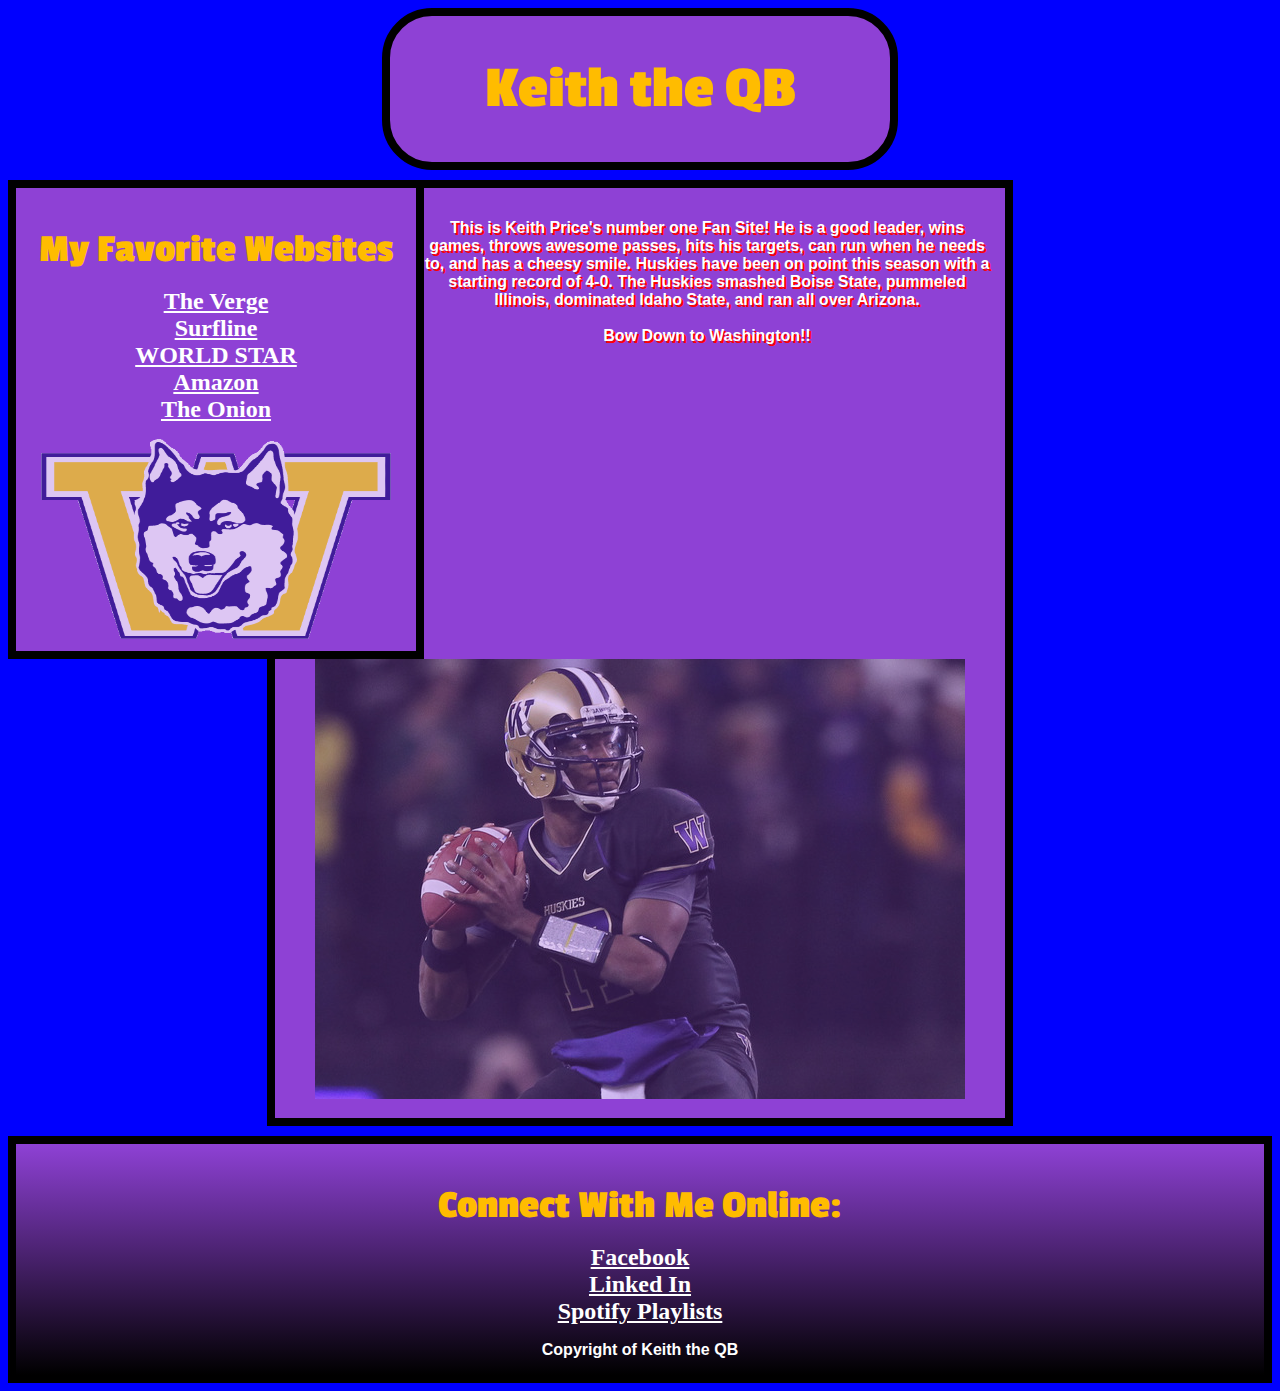
<file: introToCss.html>
<!DOCTYPE html>
	<head> 
		<title> Keith the QB  </title>
		<link href="https://fonts.googleapis.com/css2?family=Passion+One:wght@700&display=swap" rel="stylesheet">
		<link rel="stylesheet" type="text/css" href="test.css" />
		<link href='http://fonts.googleapis.com/css?family=Passion+One' rel='stylesheet' type='text/css'>
	</head>

	<body>
		<div class="other-stuff auto-margin" id = "Header">
			<h1 class="yellow-font">Keith the QB </h1>
		</div>
		
		<div class="other-stuff" id = "LeftNav">
			<h3  class="yellow-font">My Favorite Websites </h3>
			<ul>
				<li><a class="white-bold" href="https://www.theverge.com">The Verge</a></li>
				<li><a class="white-bold" href="https://www.surfline.com">Surfline</a></li>
				<li><a class="white-bold" href="https://www.worldstarhiphop">WORLD STAR</a></li>
				<li><a class="white-bold" href="https://www.amazon.com">Amazon</a></li>
				<li><a class="white-bold" href="https://www.theonion.com">The Onion</a></li>
			</ul>
			<img src="icon.gif" width="350px" height="200px">
		</div>
		
		<div class="other-stuff auto-margin" id = "Content">
			<p class="white-bold"> This is Keith Price's number one Fan Site! He is a good leader, wins games, throws awesome passes, hits his targets, can run when he needs to, and has a cheesy smile. Huskies have been on point this season with a starting record of 4-0. The Huskies smashed Boise State, pummeled Illinois, dominated Idaho State, and ran all over Arizona. <br /><br /> <span id="bow">Bow Down to Washington!!</span></p>
			<img src="price.jpeg">
		</div>
		
		<div id = "Footer">
			<h3 class="yellow-font"> Connect With Me Online:</h3>
			<ul>
				<li><a class="white-bold" href="https://www.Facebook.com" >Facebook</a></li>
				<li><a class="white-bold" href="https://www.Linkedin.com">Linked In</a></li>
				<li><a class="white-bold" href="https://www.Spotify.com">Spotify Playlists</a></li>
			</ul>
			<p class="white-bold">Copyright of Keith the QB</p>
		</div>

	</body>

</html>
</file>
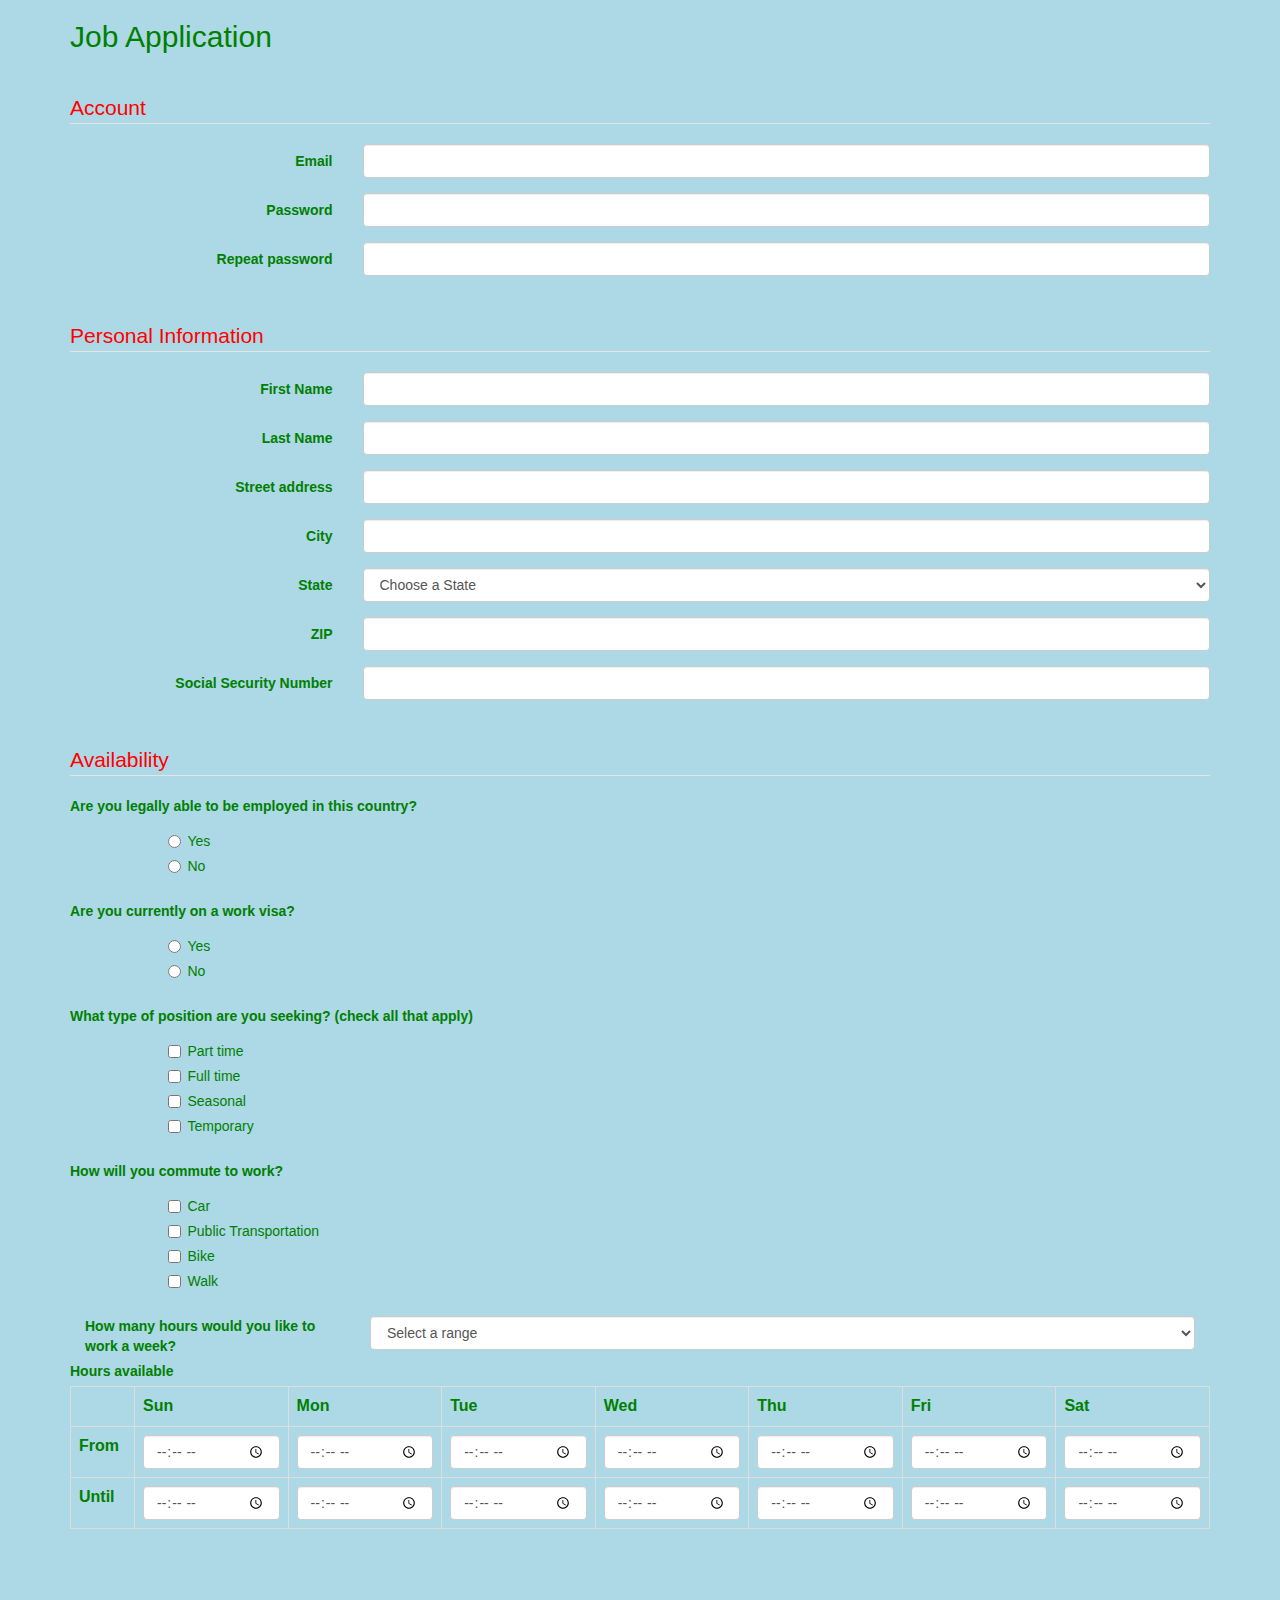
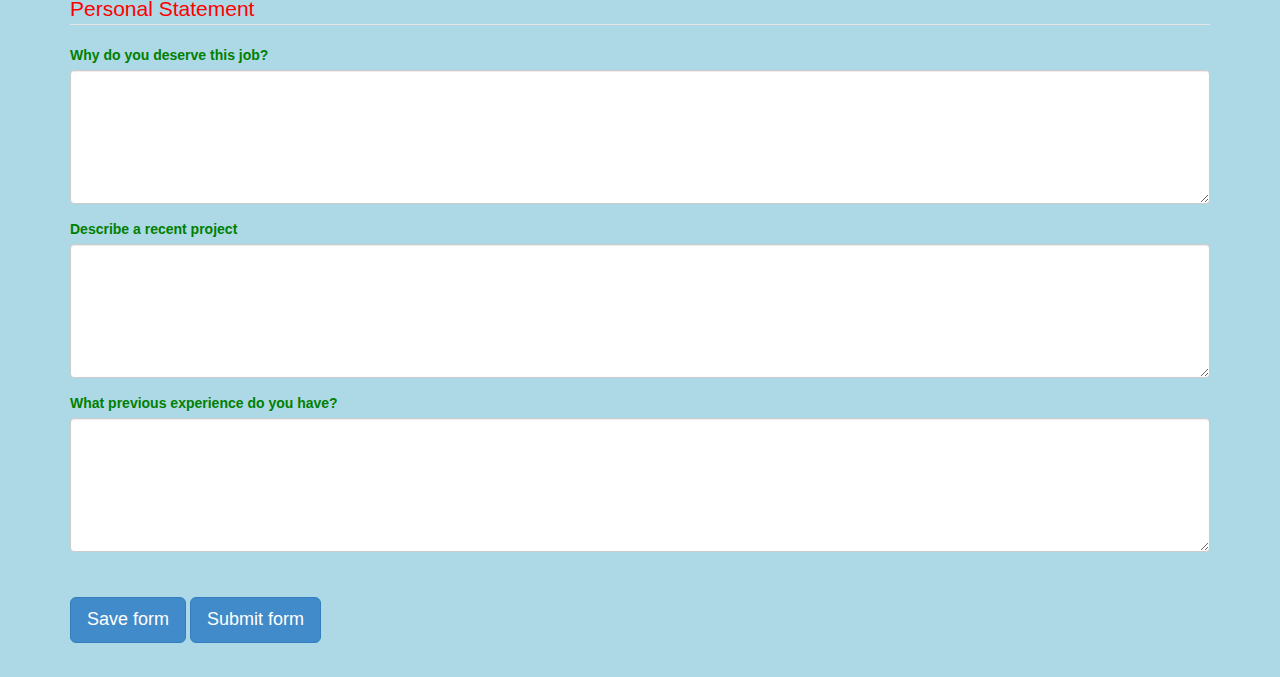
<file: jobApplicationForm.html>
<html>
<head>
	<meta charset="utf-8">
	<meta name="viewport" content="width=device-width, initial-scale=1.0">
	<title>Job Application</title>
	<link href="bootstrap.min.css" rel="stylesheet">
	<link rel="stylesheet" href="jobAppCss.css">
</head>
<body>
<div class="container">

<h2>Job Application</h2>
<p>&nbsp;</p>

<form role="form" action="http://gclass.alexburner.com/formtest.php" method="post">

	<fieldset class="form-horizontal" >
		<legend>Account</legend>
		<div class="form-group">
			<label class="col-sm-3 control-label">Email</label>
			<div class="col-sm-9">
				<input class="form-control" type="text" name="email">
			</div>
		</div>
		<div class="form-group">
			<label class="col-sm-3 control-label">Password</label>
			<div class="col-sm-9">
				<input class="form-control" type="password" name="password">
			</div>
		</div>
		<div class="form-group">
			<label class="col-sm-3 control-label">Repeat password</label>
			<div class="col-sm-9">
				<input class="form-control" type="password" name="repeat_password">
			</div>
		</div>
        
	</fieldset>

	<p>&nbsp;</p>

	<fieldset class="form-horizontal" >
		<legend>Personal Information</legend>
		<div class="form-group">
			<label class="col-sm-3 control-label">First Name</label>
			<div class="col-sm-9">
				<input class="form-control" type="text" name="first_name">
			</div>
		</div>
		<div class="form-group">
			<label class="col-sm-3 control-label">Last Name</label>
			<div class="col-sm-9">
				<input class="form-control" type="text" name="last_name">
			</div>
		</div>
		<div class="form-group">
			<label class="col-sm-3 control-label">Street address</label>
			<div class="col-sm-9">
				<input class="form-control" type="text" name="street">
			</div>
		</div>
		<div class="form-group">
			<label class="col-sm-3 control-label">City</label>
			<div class="col-sm-9">
				<input class="form-control" type="text" name="city">
			</div>
		</div>
		<div class="form-group">
			<label class="col-sm-3 control-label">State</label>
			<div class="col-sm-9">
				<select class="form-control" name="state">
					<option value="" selected="true">Choose a State</option>
					<option value="AL">Alabama</option>
					<option value="AK">Alaska</option>
					<option value="AZ">Arizona</option>
					<option value="AR">Arkansas</option>
					<option value="CA">California</option>
					<option value="CO">Colorado</option>
					<option value="CT">Connecticut</option>
					<option value="DE">Delaware</option>
					<option value="DC">District of Columbia</option>
					<option value="FL">Florida</option>
					<option value="GA">Georgia</option>
					<option value="HI">Hawaii</option>
					<option value="ID">Idaho</option>
					<option value="IL">Illinois</option>
					<option value="IN">Indiana</option>
					<option value="IA">Iowa</option>
					<option value="KS">Kansas</option>
					<option value="KY">Kentucky</option>
					<option value="LA">Louisiana</option>
					<option value="ME">Maine</option>
					<option value="MD">Maryland</option>
					<option value="MA">Massachusetts</option>
					<option value="MI">Michigan</option>
					<option value="MN">Minnesota</option>
					<option value="MS">Mississippi</option>
					<option value="MO">Missouri</option>
					<option value="MT">Montana</option>
					<option value="NE">Nebraska</option>
					<option value="NV">Nevada</option>
					<option value="NH">New Hampshire</option>
					<option value="NJ">New Jersey</option>
					<option value="NM">New Mexico</option>
					<option value="NY">New York</option>
					<option value="NC">North Carolina</option>
					<option value="ND">North Dakota</option>
					<option value="OH">Ohio</option>
					<option value="OK">Oklahoma</option>
					<option value="OR">Oregon</option>
					<option value="PA">Pennsylvania</option>
					<option value="RI">Rhode Island</option>
					<option value="SC">South Carolina</option>
					<option value="SD">South Dakota</option>
					<option value="TN">Tennessee</option>
					<option value="TX">Texas</option>
					<option value="UT">Utah</option>
					<option value="VT">Vermont</option>
					<option value="VA">Virginia</option>
					<option value="WA">Washington</option>
					<option value="WV">West Virginia</option>
					<option value="WI">Wisconsin</option>
					<option value="WY">Wyoming</option>
				</select>
			</div>
		</div>
		<div class="form-group">
			<label class="col-sm-3 control-label">ZIP</label>
			<div class="col-sm-9">
				<input class="form-control" type="text" name="zip">
			</div>
		</div>
        <div class="form-group">
			<label class="col-sm-3 control-label">Social Security Number</label>
			<div class="col-sm-9">
				<input class="form-control" type="password" name="SSN">
			</div>
		</div>
	</fieldset>

	<p>&nbsp;</p>

	<fieldset>
		<legend>Availability</legend>
		<div class="form-group row">
			<label class="col-sm-12 control-label">Are you legally able to be employed in this country?</label>
			<div class="col-sm-offset-1 col-sm-11">
				<div class="radio">
					<label>
						<input type="radio" name="legal" value="yes">Yes
					</label>
				</div>
				<div class="radio">
					<label>
						<input type="radio" name="legal" value="no">No
					</label>
				</div>
			</div>
		</div>
		<div class="form-group row">
			<label class="col-sm-12 control-label">Are you currently on a work visa?</label>
			<div class="col-sm-offset-1 col-sm-11">
				<div class="radio">
					<label>
						<input type="radio" name="visa" value="yes">Yes
					</label>
				</div>
				<div class="radio">
					<label>
						<input type="radio" name="visa" value="no">No
					</label>
				</div>
			</div>
		</div>
		<div class="form-group row">
			<label class="col-sm-12 control-label">What type of position are you seeking? (check all that apply)</label>
			<div class="col-sm-offset-1 col-sm-11">
				<div class="checkbox">
					<label>
						<input type="checkbox" name="position_pt" value="parttime">
						Part time
					</label>
				</div>
				<div class="checkbox">
					<label>
						<input type="checkbox" name="position_ft" value="fulltime">
						Full time
					</label>
				</div>
				<div class="checkbox">
					<label>
						<input type="checkbox" name="position_sl" value="seasonal">
						Seasonal
					</label>
				</div>
				<div class="checkbox">
					<label>
						<input type="checkbox" name="position_tp" value="temporary">
						Temporary
					</label>
				</div>
			</div>
		</div>
		<div class="form-group row">
			<label class="col-sm-12 control-label">How will you commute to work?</label>
			<div class="col-sm-offset-1 col-sm-11">
				<div class="checkbox">
					<label>
						<input type="checkbox" name="commute_cr" value="car">
						Car
					</label>
				</div>
				<div class="checkbox">
					<label>
						<input type="checkbox" name="commute_pt" value="public transportation">
						Public Transportation
					</label>
				</div>
				<div class="checkbox">
					<label>
						<input type="checkbox" name="commute_bi" value="bike">
						Bike
					</label>
				</div>
				<div class="checkbox">
					<label>
						<input type="checkbox" name="commute_wk" value="walk">
						Walk
					</label>
				</div>
			</div>
		</div>
		<div class="form-group">
			<label class="col-sm-3 control-label">How many hours would you like to work a week?</label>
			<div class="col-sm-9">
				<select class="form-control" name="hours">
					<option value="" selected="true">Select a range</option>
					<option value=">10">>10</option>
					<option value="10-30">10-30</option>
					<option value="30-50">30-50</option>
					<option value="50+">50+</option>
				</select>
			</div>
		</div>
		<div class="form-group row">
			<label class="col-sm-12 control-label">Hours available</label>
			<div class="col-sm-12">
				<table class="table table-bordered">
					<tr>
						<td></td>
						<th>Sun</th>
						<th>Mon</th>
						<th>Tue</th>
						<th>Wed</th>
						<th>Thu</th>
						<th>Fri</th>
						<th>Sat</th>
					</tr>
					<tr>
						<th>From</th>
						<td><input class="form-control" type="time" name="su_from"></td>
						<td><input class="form-control" type="time" name="mo_from"></td>
						<td><input class="form-control" type="time" name="tu_from"></td>
						<td><input class="form-control" type="time" name="we_from"></td>
						<td><input class="form-control" type="time" name="th_from"></td>
						<td><input class="form-control" type="time" name="fr_from"></td>
						<td><input class="form-control" type="time" name="sa_from"></td>
					</tr>
					<tr>
						<th>Until</th>
						<td><input class="form-control" type="time" name="su_until"></td>
						<td><input class="form-control" type="time" name="mo_until"></td>
						<td><input class="form-control" type="time" name="tu_until"></td>
						<td><input class="form-control" type="time" name="we_until"></td>
						<td><input class="form-control" type="time" name="th_until"></td>
						<td><input class="form-control" type="time" name="fr_until"></td>
						<td><input class="form-control" type="time" name="sa_until"></td>
					</tr>
				</table>
			</div>
		</div>
	</fieldset>

	<p>&nbsp;</p>

	<fieldset>
		<legend>Personal Statement</legend>
		<div class="form-group">
			<label class="control-label">Why do you deserve this job?</label>
			<textarea class="form-control" name="deserve" rows="6"></textarea>
		</div>
		<div class="form-group">
			<label class="control-label">Describe a recent project</label>
			<textarea class="form-control" name="project" rows="6"></textarea>
		</div>
		<div class="form-group">
			<label class="control-label">What previous experience do you have?</label>
			<textarea class="form-control" name="experience" rows="6"></textarea>
		</div>
	</fieldset>

	<p>&nbsp;</p>
    
    <input class="btn btn-primary btn-lg" type="submit" value="Save form">
	<input class="btn btn-primary btn-lg" type="submit" value="Submit form">

	<p>&nbsp;</p>

</form>
</div><!-- close .container -->
</body>
</html>
</file>
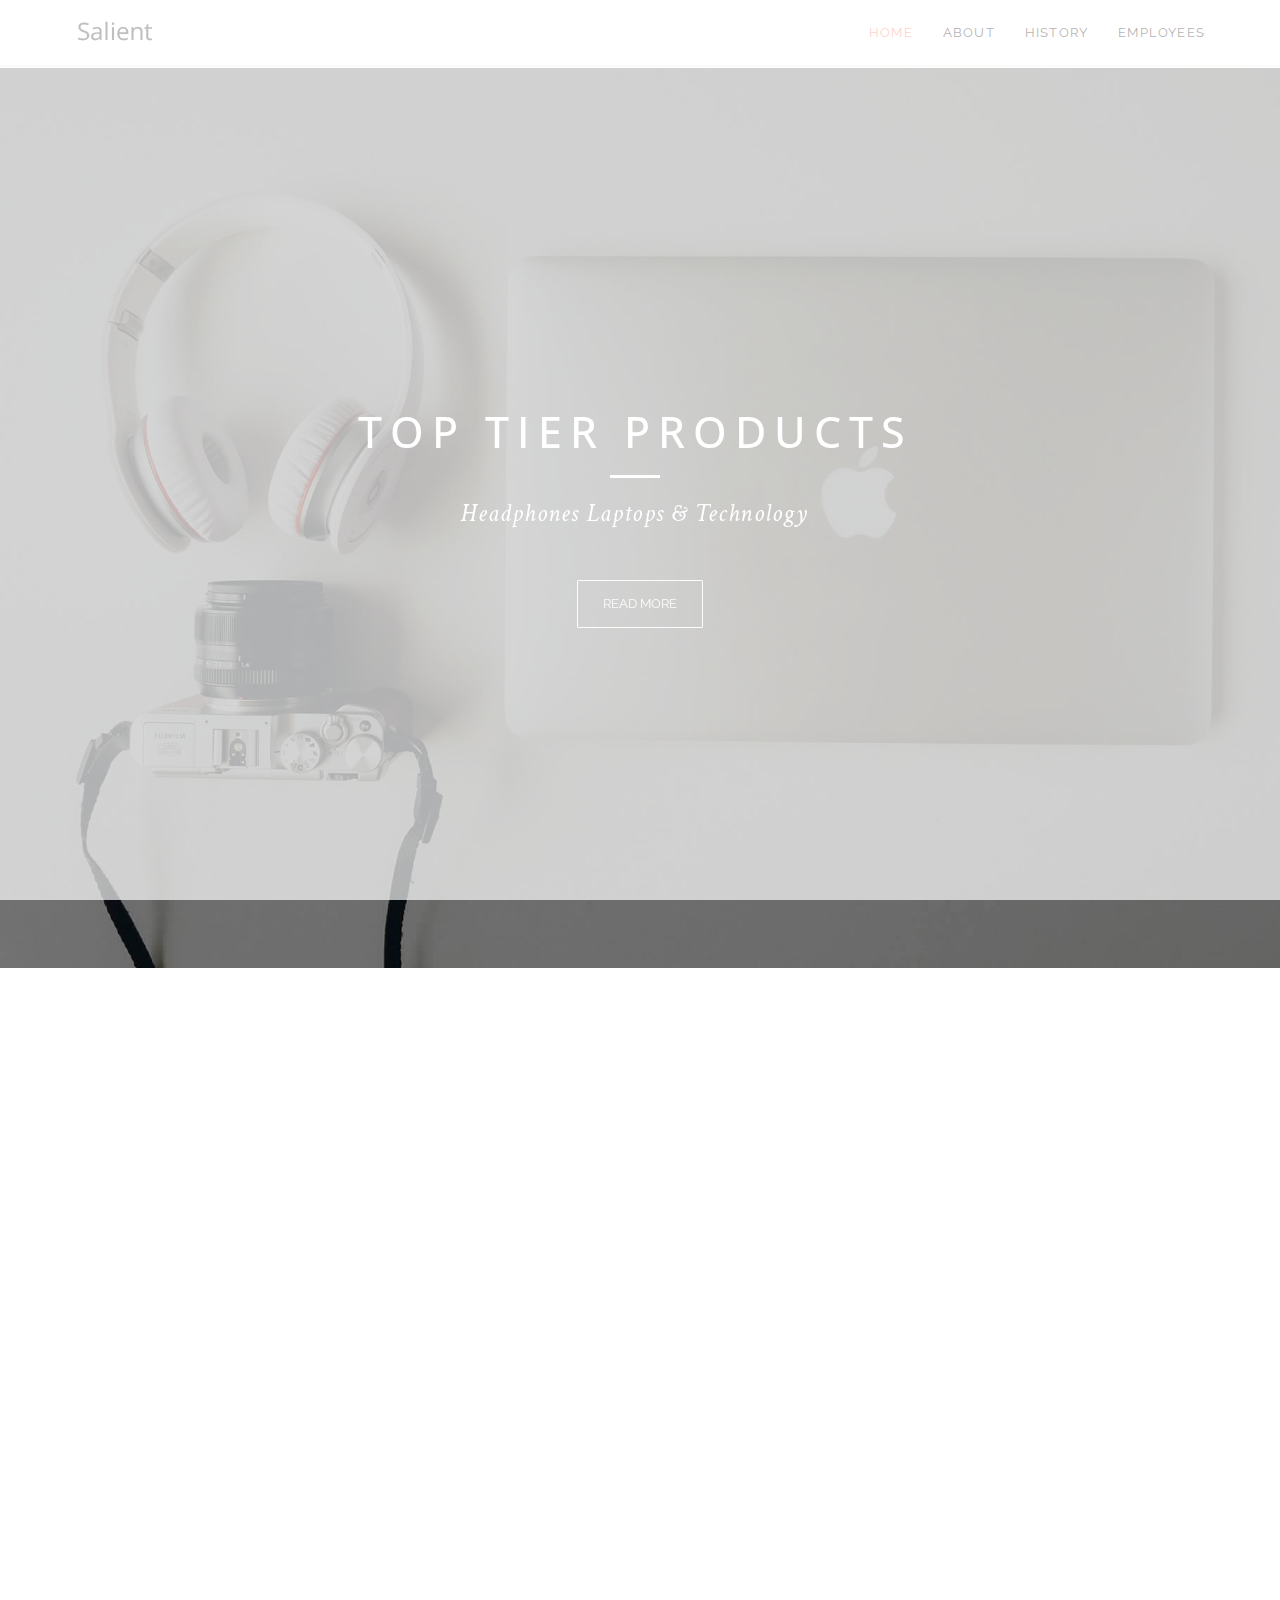
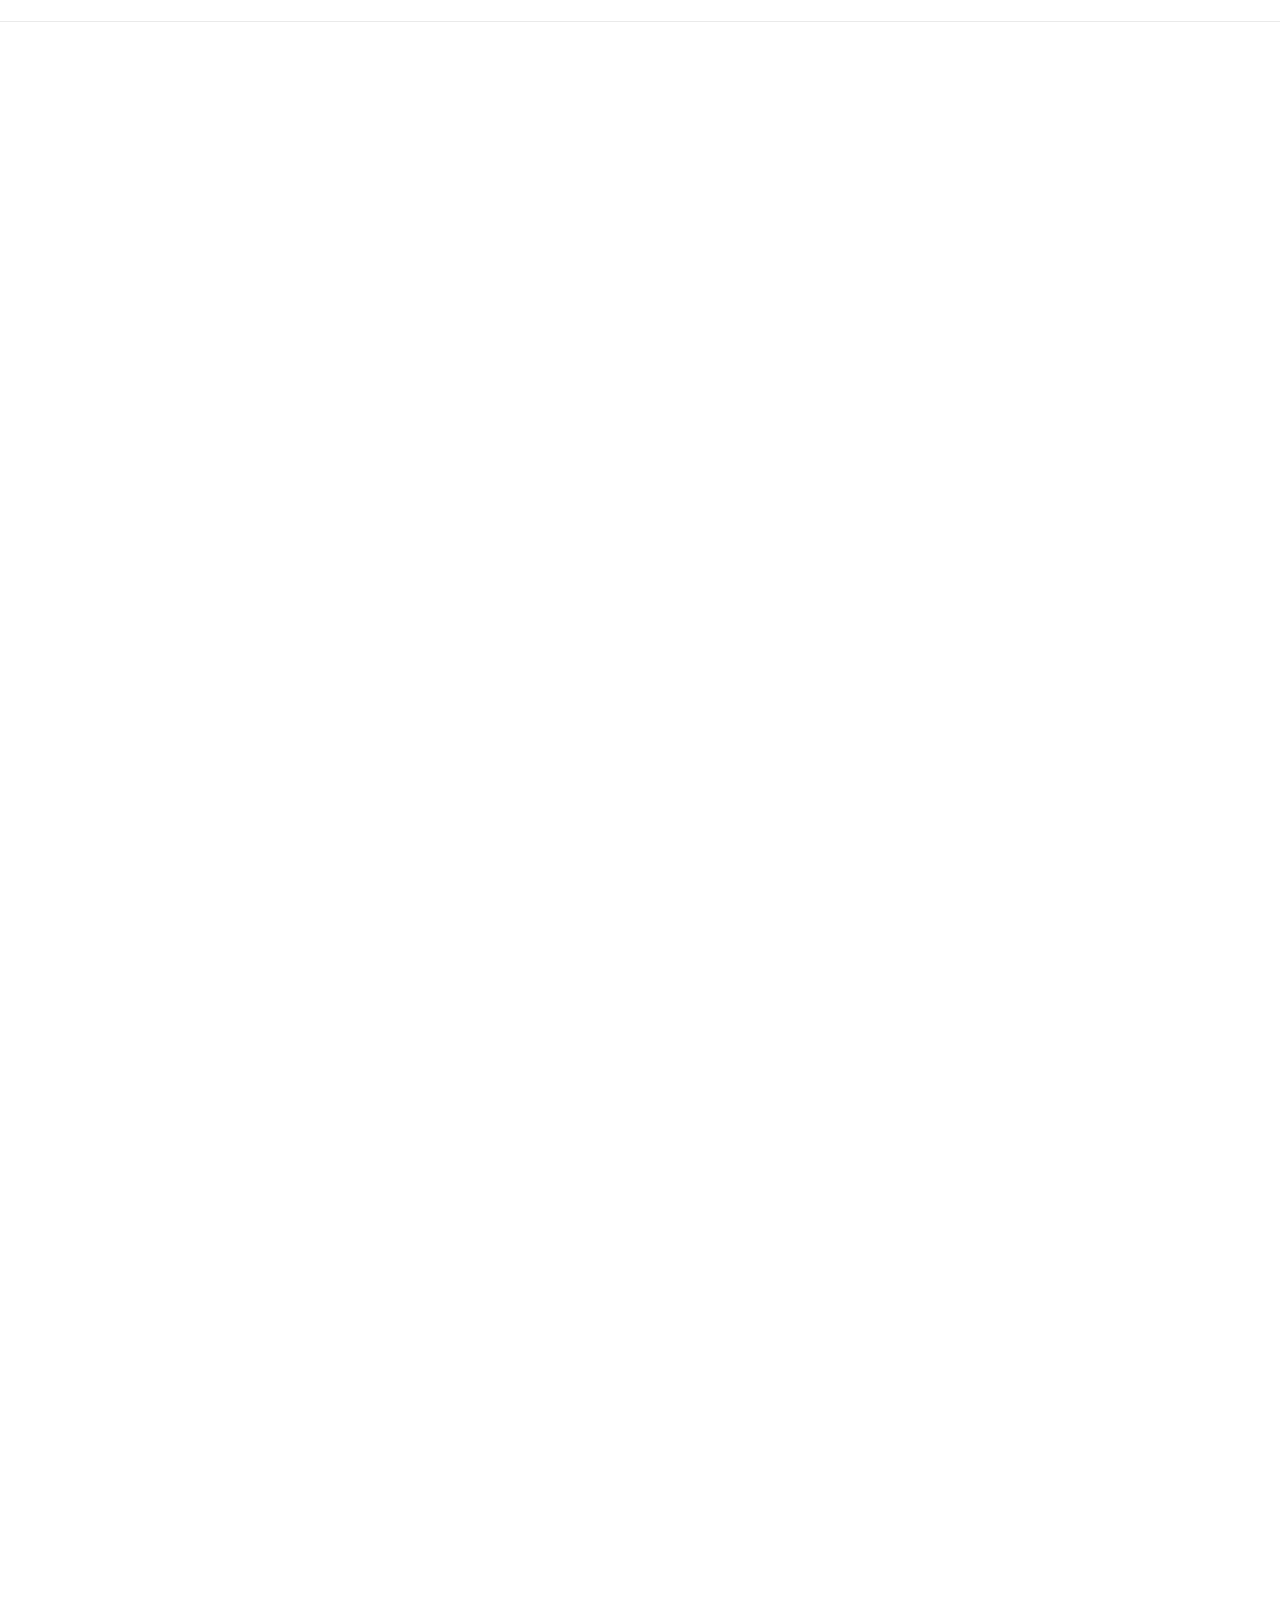
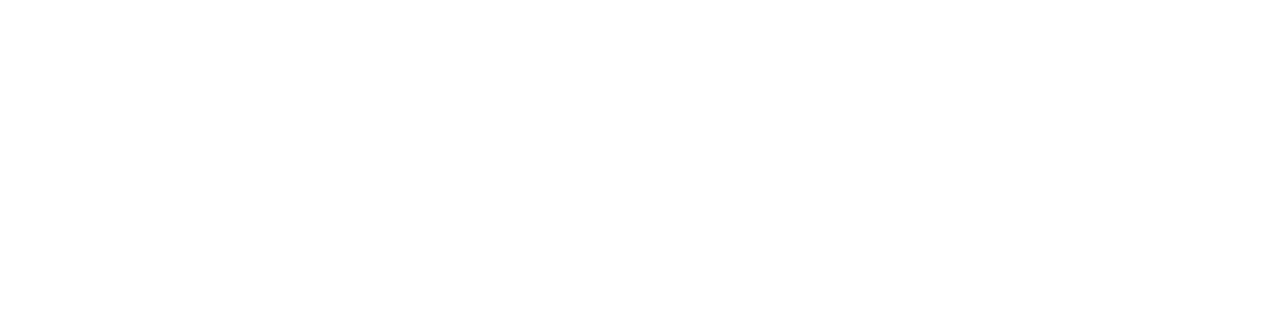
<file: myFunSite.html>
﻿<!DOCTYPE html>

<html lang="en">
<head>

  <meta charset="utf-8">
  <meta http-equiv="X-UA-Compatible" content="IE=edge">
  <meta name="viewport" content="width=device-width, initial-scale=1">
  <title>Salient</title>

  <!-- Custom Google fonts -->
  <link href='http://fonts.googleapis.com/css?family=Raleway:400,500,300,700' rel='stylesheet' type='text/css'>
  <link href="http://fonts.googleapis.com/css?family=Crimson+Text:400,600" rel="stylesheet" type="text/css">
  <link href="http://fonts.googleapis.com/css?family=Open+Sans:400,300,600" rel="stylesheet" type="text/css">

  <!-- Bootstrap CSS Style -->
  <link rel="stylesheet" href="assets/css/bootstrap.min.css">

  <!-- Template CSS Style -->
  <link rel="stylesheet" href="assets/css/style.css">

  <!-- Animate CSS  -->
  <link rel="stylesheet" href="assets/css/animate.css">

  <!-- FontAwesome 4.3.0 Icons  -->
  <link rel="stylesheet" href="assets/css/font-awesome.min.css">

  <!-- et line font  -->
  <link rel="stylesheet" href="assets/css/et-line-font/style.css">

  <!-- BXslider CSS  -->
  <link rel="stylesheet" href="assets/css/bxslider/jquery.bxslider.css">

  <!-- Owl Carousel CSS Style -->
  <link rel="stylesheet" href="assets/css/owl-carousel/owl.carousel.css">
  <link rel="stylesheet" href="assets/css/owl-carousel/owl.theme.css">
  <link rel="stylesheet" href="assets/css/owl-carousel/owl.transitions.css">

  <!-- Magnific-Popup CSS Style -->
  <link rel="stylesheet" href="assets/css/magnific-popup/magnific-popup.css">

  <!-- HTML5 Shim and Respond.js IE8 support of HTML5 elements and media queries -->
  <!-- WARNING: Respond.js doesn't work if you view the page via file:// -->
  <!--[if lt IE 9]>
    <script src="https://oss.maxcdn.com/html5shiv/3.7.2/html5shiv.min.js"></script>
    <script src="https://oss.maxcdn.com/respond/1.4.2/respond.min.js"></script>
  <![endif]-->
	
</head>
<body>

  <!-- Preload the Whole Page -->
  <div id="preloader">      
    <div id="loading-animation">&nbsp;</div>
  </div>

  <!-- Navbar -->
  <header class="header">
    <nav class="navbar navbar-default navbar-static-top">
      <div class="container">
      <!-- Brand and toggle get grouped for better mobile display -->
        <div class="navbar-header">
          <button type="button" class="navbar-toggle collapsed" data-toggle="collapse" data-target="#navigation-nav">
            <span class="sr-only">Toggle navigation</span>
            <span class="icon-bar"></span>
            <span class="icon-bar"></span>
            <span class="icon-bar"></span>
          </button>
           <a class="navbar-brand" href="#"><img src="assets/images/logo.png" alt=""></a>
        </div>
        <!-- Collect the nav links, forms, and other content for toggling -->
        <div class="collapse navbar-collapse" id="navigation-nav">
          <ul class="nav navbar-nav navbar-right">
            <li class="active"><a class="section-scroll" href="#wrapper">Home</a></li>
            <li><a href="#landing-offer">About</a></li>
            <li><a href="#features-section">History</a></li>
            <li><a href="#team-section">Employees</a></li>
        
            
          </ul>
        </div><!-- /.navbar-collapse -->
      </div><!-- /.container -->
    </nav>
  </header>
  <!-- End Navbar -->

  <div id="wrapper">

  <!-- Hero
  ================================================== -->
    <section>
      <div id="hero-section" class="landing-hero" data-stellar-background-ratio="0">
        <div class="hero-content">
          <div class="container">
            <div class="row">
              <div class="col-sm-8 col-sm-offset-2">

                <div class="hero-text">
                  <div class="herolider">
                    <ul class="caption-slides">

                      <li class="caption">
                        <h1>Top tier products</h1>
                        <div class="div-line"></div>
                        <p class="hero">Headphones Laptops &amp; Technology</p>
                      </li>

                      <li class="caption">
                        <h1>Better than the competitors</h1>
                        <div class="div-line"></div>
                        
                      </li>

                      <li class="caption">
                        <h1>Great Prices</h1>
                        <div class="div-line"></div>
                     
                      </li>

                    </ul>
                  </div> <!-- end herolider -->
                </div> <!-- end hero-text -->

                <div class="hero-btn">
                  <a href="#landing-offer" class="btn btn-clean">Read more</a>
                </div> <!-- end hero-btn -->

              </div> <!-- end col-md-6 -->
            </div> <!-- end row -->
          </div> <!-- End container -->
        </div> <!-- End hero-content -->
      </div> <!-- End hero-section -->
    </section>
    <!-- End hero section -->

    <!-- Offer
    ================================================== -->
    <section>
      <div id="landing-offer" class="pad-sec">
        <div class="container">

          <div class="title-section big-title-sec animated out" data-animation="fadeInUp" data-delay="0">
            <div class="row">
              <div class="col-sm-8 col-sm-offset-2">
                <h2 class="big-title">Some information about us</h2>
                <h1 class="big-subtitle">We Love tech </h1>
                <hr>
                <p class="about-text"></p>
              </div>
            </div> <!-- End row -->
          </div> <!-- end title-section -->

          <div class="offer-boxes">

            <div class="row">
            <div class="col-sm-4">
              <div class="offer-post text-center animated out" data-animation="fadeInLeft" data-delay="0">
                <div class="offer-icon">
                  <span class="icon-desktop"></span>
                </div>
                <h4>Laptops</h4>
                
              </div> <!-- End offer-post -->
            </div> <!-- End col-sm-4 -->

            <div class="col-sm-4">
              <div class="offer-post text-center animated out" data-animation="fadeInUp" data-delay="0">
                <div class="offer-icon">
                  <span class="icon-piechart"></span>
                </div>
                <h4>Fincancial Statements</h4>
              </div> <!-- End offer-post -->
            </div> <!-- End col-sm-4 -->

            <div class="col-sm-4">
              <div class="offer-post text-center animated out" data-animation="fadeInRight" data-delay="0">
                <div class="offer-icon">
                  <span class="icon-lifesaver"></span>
                </div>
                <h4>Always Looking Forward</h4>
              </div> <!-- End offer-post -->
            </div> <!-- End col-sm-4 -->

            </div> <!-- End row -->

          </div> <!-- End offer-boxes -->
        </div> <!-- End container -->
      </div> <!-- End landing-offer-section -->
    </section>
    <!-- End offer section -->

    <section>
      <div class="sep-section"></div>
    </section>

    <!-- Features services
    ================================================== -->
    <section>
      <div id="features-section" class="pad-sec">
        <div class="container">
          <div class="title-section text-center animated out" data-animation="fadeInUp" data-delay="0">
            <div class="row">
              <div class="col-sm-8 col-sm-offset-2">
                <h2>History?</h2>
                <hr>
                <p>We've been around for a long time! Like a really long time!</p>
              </div> <!-- edn col-sm-8 -->
            </div> <!-- End row -->
          </div> <!-- end title-section -->
          <div class="row">
            <div class="col-md-3 without-padding">
              <div class="left-features-services">
                <ul class="features-list">
                  <!-- feature -->
                  <li>
                    <div class="left-features-box animated out" data-animation="fadeInLeft" data-delay="0">
                      <span class="iconbox"><i class="icon-mobile"></i></span>
                      <div class="features-box-content">
                        <h6>We love Phones!</h6>
                      </div> <!-- end features-box-content -->
                    </div> <!-- end left-features-box -->
                  </li>
                  <!-- feature -->
                  <li>
                    <div class="left-features-box animated out" data-animation="fadeInLeft" data-delay="0">
                      <span class="iconbox"><i class="icon-browser"></i></span>
                      <div class="features-box-content">
                        <h6>Web design</h6>
                      </div> <!-- end features-box-content -->
                    </div> <!-- end left-features-box -->
                  </li>
                  <!-- feature -->
                  <li>
                    <div class="left-features-box animated out" data-animation="fadeInLeft" data-delay="0">
                      <span class="iconbox"><i class="icon-strategy"></i></span>
                      <div class="features-box-content">
                        <h6>Strategy</h6>
                      </div> <!-- end features-box-content -->
                    </div> <!-- end left-features-box -->
                  </li>
                  <!-- feature -->
                  <li>
                    <div class="left-features-box animated out" data-animation="fadeInLeft" data-delay="0">
                      <span class="iconbox"><i class="icon-hotairballoon "></i></span>
                      <div class="features-box-content">
                        <h6>Always Rising</h6>
                      </div> <!-- end features-box-content -->
                    </div> <!-- end left-features-box -->
                  </li>
                  <!-- feature -->
                  <li>
                    <div class="left-features-box animated out" data-animation="fadeInLeft" data-delay="0">
                      <span class="iconbox"><i class="icon-lightbulb"></i></span>
                      <div class="features-box-content">
                        <h6>Future Ideas</h6>
                      </div> <!-- end features-box-content -->
                    </div> <!-- end left-features-box -->
                  </li>
                </ul> <!-- end features-list -->
              </div> <!-- end left-features-service -->
            </div><!--  end col-md-3 -->

            <div class="col-md-6">
              <div class="features-image animated out" data-animation="fadeInUp" data-delay="0">
                <img src="assets/images/temp/woman.jpg" alt="">
              </div> <!-- end features-image -->
            </div> <!-- end col-md-6 -->

            <div class="col-md-3 without-padding">
              <div class="right-features-services">
                <ul class="features-list">
                  <!-- feature -->
                  <li>
                    <div class="right-features-box animated out" data-animation="fadeInRight" data-delay="0">
                      <span class="iconbox"><i class="icon-tools-2"></i></span>
                      <div class="features-box-content">
                        <h6>Repairs</h6>
                      </div>
                    </div>
                  </li>
                  <!-- feature -->
                  <li>
                    <div class="right-features-box animated out" data-animation="fadeInRight" data-delay="0">
                      <span class="iconbox"><i class="icon-video"></i></span>
                      <div class="features-box-content">
                        <h6>Movies</h6>
                      </div>
                    </div>
                  </li>
                  <!-- feature -->
                  <li>
                    <div class="right-features-box animated out" data-animation="fadeInRight" data-delay="0">
                      <span class="iconbox"><i class="icon-camera"></i></span>
                      <div class="features-box-content">
                        <h6>Photography</h6>
                      </div>
                    </div>
                  </li>
                  <!-- feature -->
                  <li>
                    <div class="right-features-box animated out" data-animation="fadeInRight" data-delay="0">
                      <span class="iconbox"><i class="icon-presentation"></i></span>
                      <div class="features-box-content">
                        <h6>Growth</h6>
                      </div>
                    </div>
                  </li>
                  <!-- feature -->
                  <li>
                    <div class="right-features-box animated out" data-animation="fadeInRight" data-delay="0">
                      <span class="iconbox"><i class="fa fa-life-ring"></i></span>
                      <div class="features-box-content">
                        <h6>Movie Reels</h6>
                      </div>
                    </div>
                  </li>
                </ul> <!-- end features-list -->
              </div>
            </div> <!-- end col-md-3 -->

          </div> <!-- end row -->
        </div> <!-- end container -->
      </div>
    </section>
    <!-- End features-section -->

    <!-- Video section
    ================================================== -->
  

    <!-- Team
    ================================================== -->
    <section>
      <div id="team-section" class="pad-sec">
        <div class="container">
          <div class="title-section animated out" data-animation="fadeInUp" data-delay="0">
            <div class="row">
              <div class="col-sm-8 col-sm-offset-2">
                <h2>Meet the team</h2>
                <hr>
                <p>We only employ the best of the best!</p>
              </div>
            </div> <!-- End row -->
          </div> <!-- end title-section -->

          <div class="team-members">
            <div class="row">

              <!-- member-team -->
              <div class="col-sm-4">
                <div class="member-team animated out" data-animation="fadeInLeft" data-delay="0">
                  <img src="assets/images/team/m1.jpg" alt="">
                  <div class="magnifier">
                    <div class="magnifier-inner">
                      <h3>Steve Smith</h3>
                      <p>Owner &amp; Manager</p>
                      <p>OUr amazing founder and owner!</p>
                      <ul class="social-icons">

                        <li><a data-rel="tooltip" data-toggle="tooltip" data-trigger="hover" data-placement="bottom" data-title="Facebook" href="#" data-original-title="" title=""><i class="fa fa-facebook"></i></a></li>

                        <li><a data-rel="tooltip" data-toggle="tooltip" data-trigger="hover" data-placement="bottom" data-title="Twitter" href="#" data-original-title="" title=""><i class="fa fa-twitter"></i></a></li>

                        <li><a data-rel="tooltip" data-toggle="tooltip" data-trigger="hover" data-placement="bottom" data-title="Google Plus" href="#" data-original-title="" title=""><i class="fa fa-google-plus"></i></a></li>

                        <li><a data-rel="tooltip" data-toggle="tooltip" data-trigger="hover" data-placement="bottom" data-title="Skype" href="#" data-original-title="" title=""><i class="fa fa-skype"></i></a></li>

                      </ul>
                    </div> <!-- End magnifier-inner -->
                  </div> <!-- End magnifier -->
                </div> <!-- End member-team -->
              </div> <!-- End col-sm-4 -->

              <!-- member-team -->
              <div class="col-sm-4">
                <div class="member-team animated out" data-animation="fadeInUp" data-delay="0">
                  <img src="assets/images/team/m2.jpg" alt="">
                  <div class="magnifier">
                    <div class="magnifier-inner">
                      <h3>Tammy Hearth</h3>
                      <p>Head Saleswoman</p>
                      <p>She'll even sell you things you dont need!</p>
                      <ul class="social-icons">

                        <li><a data-rel="tooltip" data-toggle="tooltip" data-trigger="hover" data-placement="bottom" data-title="Facebook" href="#" data-original-title="" title=""><i class="fa fa-facebook"></i></a></li>

                        <li><a data-rel="tooltip" data-toggle="tooltip" data-trigger="hover" data-placement="bottom" data-title="Twitter" href="#" data-original-title="" title=""><i class="fa fa-twitter"></i></a></li>

                        <li><a data-rel="tooltip" data-toggle="tooltip" data-trigger="hover" data-placement="bottom" data-title="Google Plus" href="#" data-original-title="" title=""><i class="fa fa-google-plus"></i></a></li>

                        <li><a data-rel="tooltip" data-toggle="tooltip" data-trigger="hover" data-placement="bottom" data-title="Skype" href="#" data-original-title="" title=""><i class="fa fa-skype"></i></a></li>

                      </ul>
                    </div> <!-- End magnifier-inner -->
                  </div> <!-- End magnifier -->
                </div> <!-- End member-team -->
              </div> <!-- End col-sm-4 -->

              <!-- member-team -->
              <div class="col-sm-4">
                <div class="member-team animated out" data-animation="fadeInRight" data-delay="0">
                  <img src="assets/images/team/m3.jpg" alt="">
                  <div class="magnifier">
                    <div class="magnifier-inner">
                      <h3>Tommy Arch</h3>
                      <p>Head of Repairs</p>
                      <p>He can fix anyhting!</p>
                      <ul class="social-icons">

                        <li><a data-rel="tooltip" data-toggle="tooltip" data-trigger="hover" data-placement="bottom" data-title="Facebook" href="#" data-original-title="" title=""><i class="fa fa-facebook"></i></a></li>

                        <li><a data-rel="tooltip" data-toggle="tooltip" data-trigger="hover" data-placement="bottom" data-title="Twitter" href="#" data-original-title="" title=""><i class="fa fa-twitter"></i></a></li>

                        <li><a data-rel="tooltip" data-toggle="tooltip" data-trigger="hover" data-placement="bottom" data-title="Google Plus" href="#" data-original-title="" title=""><i class="fa fa-google-plus"></i></a></li>

                        <li><a data-rel="tooltip" data-toggle="tooltip" data-trigger="hover" data-placement="bottom" data-title="Skype" href="#" data-original-title="" title=""><i class="fa fa-skype"></i></a></li>

                      </ul>
                    </div> <!-- End magnifier-inner -->
                  </div> <!-- End magnifier -->
                </div> <!-- End member-team -->
              </div> <!-- End col-sm-4 -->

            </div>
          </div> <!-- End team-members -->
        </div> <!-- End container -->
      </div> <!-- End team-section -->
    </section>
    <!-- End team section -->

  <!-- Back-to-top
  ================================================== -->
  <div class="back-to-top">
    <i class="fa fa-angle-up fa-3x"></i>
  </div> <!-- end back-to-top -->

  <!-- JS libraries and scripts -->
  <script src="assets/js/jquery-1.11.3.min.js"></script>
  <script src="assets/js/bootstrap.min.js"></script>
  <script src="assets/js/bootstrap-hover-dropdown.min.js"></script>
  <script src="assets/js/jquery.appear.min.js"></script>
  <script src="assets/js/jquery.bxslider.min.js"></script>
  <script src="assets/js/jquery.owl.carousel.min.js"></script>
  <script src="assets/js/jquery.countTo.js"></script>
  <script src="assets/js/jquery.easing.1.3.js"></script>
  <script src="assets/js/jquery.imagesloaded.min.js"></script>
  <script src="assets/js/jquery.isotope.js"></script>
  <script src="assets/js/jquery.placeholder.js"></script>
  <script src="assets/js/jquery.smoothscroll.js"></script>
  <script src="assets/js/jquery.stellar.min.js"></script>
  <script src="assets/js/jquery.waypoints.js"></script>
  <script src="assets/js/jquery.fitvids.js"></script>
  <script src="assets/js/jquery.magnific-popup.min.js"></script>
  <script src="assets/js/jquery.ajaxchimp.min.js"></script>
  <script src="assets/js/jquery.countdown.js"></script>
  <script src="assets/js/jquery.navbar-scroll.js"></script>
  <script src="http://maps.google.com/maps/api/js?sensor=false"></script>
  <script src="assets/js/jquery.gmaps.js"></script>
  <script src="assets/js/main.js"></script>

</body>
</html>
</file>
<file: test.css>
body {
    background-image: url(wood.jpeg);
    background-image: radial-gradient(blue);
}

#Header{  
    width: 500px;
    margin-bottom: 10px;
    border-radius: 50px;
}
#LeftNav{ 
    width: 400px;
    float: left;
    padding-bottom: 8px; 
}

#Content{
    
    width: 700px;
    margin-bottom: 10px;
    padding: 15px;
    text-shadow: 2px 2px red;
}
#Footer{
    border: solid 8px black;
    text-align: center;
    background-image: linear-gradient(#8E41D5, black);
}
ul {
    list-style-type: none;
    padding-left: 0px;
}
h1 {
    font-size: 60px;
}
h3 {
    font-size: 40px;
    margin-bottom: 0px;
}
p{
    font-family: 'Arial';
}
a{
    font-size: 24px;
}
img{
    opacity: .7;
}
.yellow-font{
    color: #FFBC00;
    font-family: 'Passion One';  
}
.other-stuff{
    background-color: #8E41D5;
    text-align: center;
    border: solid 8px black;
}
.auto-margin{
    margin-left: auto;
    margin-right: auto;
}
.white-bold{
    color: white;
    font-weight: bold;
}
</file>
<file: jobAppCss.css>
body{
    background-color: lightblue;
    font: Arial;
    color: green;
}
legend{
    color: red;
}
</file>
<file: assets/css/style.css>
/***********************************************************************************************
	Salient by TEMPLATE STOCK
	templatestock.co @templatestock
	Released for free under the Creative Commons Attribution 3.0 license (templated.co/license)
    
**********************************************************************************************/

/***********************************************************************************************/
/* TABLE OF CONTENTS: */
/***********************************************************************************************/

/*------------------------------------------------------------------------


  01. Common Styles
      -Typography
      -Buttons
      -Form
  02. Preloader
  03. Navbar
  04. Hero section
      -Hero section 2
      -Hero section 3
      -Hero section 4
  05. Home hero
  06. About Section
  07. Choose Section
  08. Projects Section
  09. Clients section
  10. Statistics Section
  11. Call-to-action section
  12. Services
  13. Portfolio Page
  14. Tweet section
  15. Blog-section
  16. Contact section
  17. Google maps
  18. Single-project
  19. Landing page
      -Features Section
      -Video section
      -Offer section
      -Screenshots
      -Subscribe section
      -Testimonials section
  20. Landing Blog
      -Pagination
      -Comments section
      -Sidebar
      -About widget
      -Tags
      -Recent Posts 
  21. App landing page
  22. Coming soon page
  23. Personal page
  24. Footer
  25. Back to top
  26. Responsive Part

--------------------------------------------------------------------------*/



/***********************************************************************************************/
/* =Common Styles */
/***********************************************************************************************/

body {
  font-family: 'Raleway', sans-serif;
  color: #737272;
  line-height: 24px;
  font-size: 13px;
  letter-spacing: 1.2px;
  -webkit-font-smoothing: antialiased;
  padding-top: 68px;
  position: relative;
}

a {
  color: #fc6e51;
  -webkit-transition: all .25s ease-in-out;
     -moz-transition: all .25s ease-in-out;
      -ms-transition: all .25s ease-in-out;
       -o-transition: all .25s ease-in-out;
          transition: all .25s ease-in-out;
}

a:hover, a:focus {
  text-decoration: none;
}

img {
  max-width: 100%;
}

.dark-bg {
  background: #34353A;
}

.white-bg {
  background: #fff;
}

.without-padding {
  padding: 0;
}

.marg-0 {
  margin: 0;
}

.pad-b-0 {
  padding-bottom: 0!important;
}

.pad-t-100 {
  padding-top: 100px!important;
}

.bg-gray {
  background: #e5e5e5;
}

.form-control::-moz-placeholder {
  color: #494949;
}
.form-control:-ms-input-placeholder {
  color: #494949;
}
.form-control::-webkit-input-placeholder {
  color: #494949;
}

/***********************************************************************************************/
/* =Typography */
/***********************************************************************************************/

h1, h2, h3, h4, h5, h6, .h1, .h2, .h3, .h4, .h5, .h6 {
  font-weight: 700;
  color: #1f2021;
  text-transform: uppercase;
}

h1, .h1, h2, .h2, h3, .h3 {
  margin-top: 0;
  margin-bottom: 20px;
}

h1, .h1 {
  font-family: 'Abel', sans-serif;
  font-size: 46px;
  font-weight: 400;
  letter-spacing: 2px;
}

h2 {
  font-size: 24px;
}  

h3 {
  font-size: 17px;
}

h4 {
  font-size: 15px;
}

h5 {
  font-size: 12px;
}

h6 {
  font-size: 10px;
}

p {
  margin: 0;
}

.title-section hr {
  width: 15%;
}

.title-section  p {
  font-size: 15px;
  line-height: 26px;
  font-weight: 400;
  letter-spacing: 1.5px;
}

.pad-sec {
  padding: 100px 0!important;
}

.title-section {
  padding-left: 30px;
  padding-right: 30px;
}

.sep-section {
  height: 1px;
  border-bottom: 1px solid #EAEAEA;
}

/***********************************************************************************************/
/* =Buttons */
/***********************************************************************************************/

.btn {
  font-size: 13px;
  letter-spacing: 1px;
  padding: 14px 25px;
  border-radius: 1px;
  -webkit-transition: all .25s ease-in-out;
     -moz-transition: all .25s ease-in-out;
      -ms-transition: all .25s ease-in-out;
       -o-transition: all .25s ease-in-out;
          transition: all .25s ease-in-out;
}

.btn:active, .btn.active {
  outline: 0;
  background-image: none;
  -webkit-box-shadow: none;
          box-shadow: none;
}

.btn:focus, .btn:active:focus, .btn.active:focus, .btn.focus, .btn:active.focus, .btn.active.focus {
  outline: 0;
}

.btn-primary:hover, .btn-primary:focus, .btn-primary.focus, 
.btn-primary:active, .btn-primary.active, .open>.dropdown-toggle.btn-primary {
  color: #fff;
  background-color: #000;
  border-color: #000;
}

.btn-xs {
  padding: 5px 14px;
  font-size: 11px;
  text-transform: uppercase;
  letter-spacing: 2px;
}

.btn-sm {
  padding: 8px 37px;
  font-size: 12px;
  -webkit-border-radius: 2px;
     -moz-border-radius: 2px;
          border-radius: 2px;
}

.btn-lg {
  padding: 15px 35px;
}

.btn-primary {
  text-transform: uppercase;
  background-color: #fc6e51;
  border-color: #fc6e51;
}

.btn-black {
  text-transform: uppercase;
  color: #fff;
  background-color: #000;
  border-color: #000;
}

.btn-black:hover {
  background-color: #fc6e51;
  border-color: #fc6e51;
  color: #fff;
}

.btn-clean {
  border-color: #F5F5F5;
  color: #F5F5F5;
  text-transform: uppercase;
  letter-spacing: 0;
}

.btn-clean:hover, .btn-clean:focus, .btn-clean:active {
  color: #fff;
}

.btn-dark {
  color: #FFF;
  text-transform: uppercase;
  background: rgba(34,34,34, .9);
  font-weight: 400;
  border-color: rgba(0,0,0, .7);
}

.btn-dark:hover, .btn-dark:active, .btn-dark:focus, .btn-dark:visited {
  color: rgba(255,255,255, .85);
  background: rgba(0,0,0, .7);
  outline: 0;
  box-shadow: none;
}

.btn-light {
  background: #f3f3f3;
  color: #000;
}

.call-btn {
  text-transform: uppercase;
  letter-spacing: 2px;
  padding: 12px 20px;
  font-size: 12px;
  border-radius: 0;
  border: none;
  outline: none;
  display: inline-block;
}

.btn-gray {
  color: #777;
  background: #e5e5e5;
}

/***********************************************************************************************/
/* =Form */
/***********************************************************************************************/

.form-group {
  margin-bottom: 20px;
}

.form-control {
  font-size: 12px;
  color: #555;
  background-color: #fff;
  background-image: none;
  border: 1px solid #ccc;
  border-radius: 1px;
  height: auto;
  padding: 9px 12px;
    -webkit-box-shadow: none;
  -moz-box-shadow: none;
  box-shadow: none;
  -webkit-transition: all 0.2s cubic-bezier(0.000, 0.000, 0.580, 1.000);
  -moz-transition: all 0.2s cubic-bezier(0.000, 0.000, 0.580, 1.000);
  -o-transition: all 0.2s cubic-bezier(0.000, 0.000, 0.580, 1.000);
  -ms-transition: all 0.2s cubic-bezier(0.000, 0.000, 0.580, 1.000);
  transition: all 0.2s cubic-bezier(0.000, 0.000, 0.580, 1.000);
}

.form-control:focus {
  color: #111;
  border-color: rgba(0,0,0, .7);
  -webkit-box-shadow: none;
  -moz-box-shadow: none;
  box-shadow: none;
  outline: none;
}

/***********************************************************************************************/
/* =Preloader */
/***********************************************************************************************/ 

#preloader {
  background-color: #FFF;
  bottom: 0;
  left: 0;
  position: fixed;
  right: 0;
  top: 0;
  z-index: 999999;
}

#loading-animation {
  background-image: url("../images/loading.GIF") ;
  opacity: 0.7;
  background-position: center center;
  background-repeat: no-repeat;
  height: 200px;
  left: 50%;
  margin: -100px 0 0 -100px;
  position: absolute;
  top: 50%;
  width: 200px;
  border-radius: 4px;
}

/************************************************************************
// =Navbar
*************************************************************************/

.navbar-default {
  background: #fff;
  border: none;
  width: 100%;
  margin-bottom: 0;
  position: absolute;
  top: 0;
  border-bottom: 2px solid #f0f0f0;
}
.navbar.active {
  position: fixed;
  opacity: 0.95;
  border: 1px solid #E8E8E8;
}

.navbar-nav {
  margin: 7.5px -10px;
}

.navbar-default .navbar-nav > li > a {
  color: #060606;
  text-transform: uppercase;
  -webkit-transition: color .3s ease-in-out;
  -moz-transition: color .3s ease-in-out;
  -ms-transition: color .3s ease-in-out;
  -o-transition: color .3s ease-in-out;
  transition: color .3s ease-in-out;
}

.navbar-default .navbar-nav > .active > a, .navbar-default .navbar-nav > .active > a:hover, .navbar-default .navbar-nav > 
.active > a:focus {
  background: transparent;
  color: #fc6e51;
}

.navbar-default .navbar-nav > li > a:hover, .navbar-default .navbar-nav > li > a:focus {
  color: #fc6e51;
}

.dropdown-menu {
  top: 117%;
  font-size: 12px;
  text-transform: uppercase;
    -webkit-box-shadow: none;
  box-shadow: none;
  border-radius: 2px;
  border-top: 0;
  padding: 12px 5px;
}

.dropdown-menu>li>a {
  padding: 3px 15px;
  line-height: 1.7;
  letter-spacing: 2px;
}

.dropdown-menu>li>a:focus, .dropdown-menu>li>a:hover {
  background-color: #fff;
  color: #fc6e51;
}

.navbar-default .navbar-nav>.open>a, .navbar-default .navbar-nav>.open>a:focus, .navbar-default .navbar-nav>.open>a:hover {
  background-color: #fff;
  color: #fc6e51;
}

.navbar-default .dropdown:hover>.dropdown-menu {
  display: block;
}

/***********************************************************************************************/
/* =Hero section */
/***********************************************************************************************/

#hero-section {
  position: relative;
  display: table;
  width: 100%;
}

.home-hero:before {
  position: absolute;
  content: '';
  top: 0;
  left: 0;
  background: rgba(0, 0, 0, 0.4);
  width: 100%;
  height: 100%;
  z-index: 1;
}

.home-hero {
  background: url('../images/hero-bg/home.jpg');
  background-size: cover;
}

/***********************************************************************************************/
/* =Hero section-2 */
/***********************************************************************************************/

.home-hero-2:before {
  position: absolute;
  content: '';
  top: 0;
  left: 0;
  background: rgba(0, 0, 0, 0.4);
  width: 100%;
  height: 100%;
  z-index: 1;
}

.home-hero-2 {
  background: url('../images/hero-bg/home-2.jpg');
  background-size: cover;
}

/***********************************************************************************************/
/* =Hero section-3 */
/***********************************************************************************************/

.home-hero-3:before {
  position: absolute;
  content: '';
  top: 0;
  left: 0;
  background: rgba(0, 0, 0, 0.4);
  width: 100%;
  height: 100%;
  z-index: 1;
}

.home-hero-3 {
  background: url('../images/hero-bg/home-3.jpg');
  background-size: cover;
}

/***********************************************************************************************/
/* =Hero section-4 */
/***********************************************************************************************/

.home-hero-4:before {
  position: absolute;
  content: '';
  top: 0;
  left: 0;
  background: rgba(0, 0, 0, 0.4);
  width: 100%;
  height: 100%;
  z-index: 1;
}

.home-hero-4 {
  background: url('../images/hero-bg/home-4.jpg');
  background-size: cover;
}

/***********************************************************************************************/
/* =Home hero */
/***********************************************************************************************/

.hero-content {
  position: relative;
  display: table-cell;
  vertical-align: middle;
  width: 100%;
  height: 100%;
  margin: 0 auto;
  z-index: 2;
  text-align: center;
}

.hero-content h1, p.hero {
  color: #fff;
}

.hero-content h1 {
  font-family: 'Open Sans', sans-serif;
  font-size: 43px;
  font-weight: 500;
  letter-spacing: 8px;
  text-transform: uppercase;
}

.div-line {
  width: 50px;
  background-color: #fff;
  height: 3px;
  margin: 20px auto;
}

p.hero {
  font-family: 'Crimson Text', serif;
  font-style: italic;
  color: #fff;
  font-size: 25px;
  line-height: 32px;
  display: block;
  margin-top: 20px;
}

.hero-btn {
  margin-top: 50px;
}

ul.caption-slides {
  padding-left: 0;
}

ul.caption-slides li {
  text-align: center;
}

/***********************************************************************************************/
/* =About Section */
/***********************************************************************************************/

.about-hero {
  background: url('../images/hero-bg/about.jpg');
  background-size: cover;
}

.about-hero:before {
  position: absolute;
  content: '';
  top: 0;
  left: 0;
  background: rgba(0, 0, 0, 0.4);
  width: 100%;
  height: 100%;
  z-index: 1;
}

#about-us-section {
  padding: 100px 0;
}

.about-studio h4, .what-do h4, .process-work h4 {
  letter-spacing: 2px;
  font-size: 17px;
  font-weight: 500;
  margin-bottom: 15px;
}

.btn-link-a {
  cursor: pointer;
  color: rgba(17, 17, 17, 0.9);
  text-transform: uppercase;
  display: block;
  font-weight: 500;
  margin-top: 25px;
}

.btn-link-a:hover {
  color: #000;
}

#about-section {
  padding: 110px 0 120px 0!important;
}

.big-title-sec {
  text-align: center;
  padding-bottom: 100px;
}


.big-title-sec hr {
  border: 1.5px solid #000;
  margin: 30px auto;
  width: 80px!important;
  margin-bottom: 50px;
}

.big-title-sec .big-title {
  font-weight: 300;
  text-transform: none;
  font-size: 24px;
  color: #000;
}

.big-title-sec .big-subtitle {
  font-family: 'Raleway', sans-serif;
  letter-spacing: 1.3px;
  margin-top: 0;
  margin-bottom: 28px;
  font-size: 32px;
  font-weight: 300;
  line-height: 1.45;
  text-transform: none;
  color: #000;
}

.big-title-sec p {
  font-size: 16px;
  line-height: 28px;
  letter-spacing: 1.7px;
  font-weight: 300;
}

.big-title-sec .view-more {
  padding-top: 50px;
}

.big-title-sec .view-more a.btn-primary {
  margin-right: 2px;
}

.big-title-sec .view-more a.btn-primary:hover {
  opacity: .8;
  background: #fc6e51;
  border: 1px solid #fc6e51;
}

.about-box {
  text-align: center;
}

.alt-about-icon {
  padding-top: 10px;
  font-size: 44px;
  line-height: 0.9;
  color: #fc6e51;
}

.about-box h4 {
  font-weight: 600;
  letter-spacing: 1.7px;
  padding-top: 15px;
  padding-bottom: 8px;
}

/***********************************************************************************************/
/* =Choose Section */
/***********************************************************************************************/

#choose-section .title-section, #soon-services-section .title-section {
  padding-bottom: 80px;
}

.choose-image, .soon-services-image {
  text-align: center;
}

ul.choose-list, ul.soon-list {
  list-style: none;
  padding: 0;
  padding-top: 50px;
}

ul.choose-list li, ul.soon-list li {
  margin-bottom: 30px;
}

.iconbox {
  float: left;
  width: 50px;
  height: 50px;
  text-align: center;
}

.iconbox i {
  font-size: 32px;
  color: #fc6e51
}

.choose-box-content, .soon-box-content {
  margin-left: 70px;
}

.choose-box-content h6, .soon-box-content h6 {
  margin-top: 0;
  font-size: 14px;
  font-weight: 500;
  letter-spacing: 2px;
  margin-bottom: 15px;
}

/***********************************************************************************************/
/* =Projects Section */
/***********************************************************************************************/

#projects-section {
  padding: 100px 0 80px 0!important;
}

#projects-section .title-section {
  padding-bottom: 80px;
}

#type-masory {
  width: 100%;
}

#projects-section #type-masory .project {
  overflow: hidden;
  margin-bottom: 30px;
}

.project-item a {
  position: relative;
  display: block;
}

.project-item a img {
  width: 100%;
  height: auto;
  vertical-align: middle;
}

/*Overlay projects*/

.overlay {
  position: absolute;
  top: 10px;
  left: 10px;
  bottom: 10px;
  right: 10px;
  background: rgba(15, 15, 15, 0.9);
  opacity: 0;
  -webkit-transition: all .5s ease;
     -moz-transition: all .5s ease;
      -ms-transition: all .5s ease;
       -o-transition: all .5s ease;
          transition: all .5s ease;
}

.overlay .overlay-inner {
  position: absolute;
  top: 40%;
  width: 100%;
  text-align: center;
  bottom: 0;
}

.overlay .overlay-inner h3 {
  color: #F0F0F0;
  margin-bottom: 15px;
  -webkit-transition: all .5s;
     -moz-transition: all .5s;
      -ms-transition: all .5s;
       -o-transition: all .5s;
          transition: all .5s;
  -webkit-transform: translateY(-30px);
     -moz-transform: translateY(-30px);
      -ms-transform: translateY(-30px);
       -o-transform: translateY(-30px);
          transform: translateY(-30px);
}

.overlay .overlay-inner p {
  color: #DBDBDB;
  -webkit-transition: all .5s;
     -moz-transition: all .5s;
      -ms-transition: all .5s;
       -o-transition: all .5s;
          transition: all .5s;
  -webkit-transform: translateY(30px);
     -moz-transform: translateY(30px);
      -ms-transform: translateY(30px);
       -o-transform: translateY(30px);
          transform: translateY(30px);
  margin-bottom: 15px;
}

a:hover .overlay .overlay-inner h3 {
  -webkit-transform: translateY(0);
     -moz-transform: translateY(0);
      -ms-transform: translateY(0);
       -o-transform: translateY(0);
          transform: translateY(0);
}

a:hover .overlay .overlay-inner p, a:hover .overlay .overlay-inner span {
  -webkit-transform: translateY(0);
     -moz-transform: translateY(0);
      -ms-transform: translateY(0);
       -o-transform: translateY(0);
          transform: translateY(0);
}

.overlay-inner span {
  font-size: 42px;
  color: #DBDBDB;
  font-weight: 300;
  -webkit-transition: all .7s;
     -moz-transition: all .7s;
      -ms-transition: all .7s;
       -o-transition: all .7s;
          transition: all .7s;
  -webkit-transform: translateY(30px);
     -moz-transform: translateY(30px);
      -ms-transform: translateY(30px);
       -o-transform: translateY(30px);
}

a:hover .overlay {
  opacity: 1;
}

.view-more {
  text-align: center;
  padding-top: 60px;
}

#masonry-projects-section {
  padding: 0 0 100px 0;
}

#masonry-projects-section #type-masory .project {
  padding-bottom: 30px;
}

/***********************************************************************************************/
/* =clients section*/
/***********************************************************************************************/

.clients-bg {
  background: url('../images/clients/clients-bg.jpg') center top;
  position: relative;
  padding: 60px 0;
}

.clients-bg:before {
  position: absolute;
  content: '';
  top: 0;
  left: 0;
  background: rgba(5,5,5,0.8);
  width: 100%;
  height: 100%;
  z-index: 2;
}

.clients-bg .container {
  position: relative;
  z-index: 3;
}

.client {
  padding: 30px;
}

.client a {
  display: block;
}

.client a img {
  width: 100%
}

.client a:hover {
  opacity: .8;
}

/***********************************************************************************************/
/* =Statistics Section */
/***********************************************************************************************/

#statistic-section {
  background: url('../images/temp/stats-bg.jpg') center top;
  position: relative;
  text-align: center;
  padding-top: 70px;
}

#statistic-section:before {
  position: absolute;
  content: '';
  top: 0;
  left: 0;
  background: rgba(5,5,5,0.8);
  width: 100%;
  height: 100%;
  z-index: 2;
}

#statistic-section .container {
  position: relative;
  z-index: 3;
}

.statistic-percent {
  padding-bottom: 70px;
}

span.percentfactor {
  color: #fff;
  font-size: 42px;
  margin-bottom: 4px;
}

.fact p {
  color: #fff;
  margin-top: 10px;
  text-transform: uppercase;
}

/***********************************************************************************************/
/* =Team Section */
/***********************************************************************************************/

#team-section .title-section {
  margin-bottom: 80px;
}

#team-section .title-section, .team-members .magnifier-inner {
  text-align: center;
}

.member-team {
  position: relative;
  cursor: pointer;
}

.member-team img {
  width: 100%;
}

.member-team .magnifier {
  position: absolute;
  height: 100%;
  width: 100%;
  top: 0;
  left: 0;
  background: rgba(255, 255, 255, 0.9);
  opacity: 0;
  -webkit-transition: all .5s ease;
     -moz-transition: all .5s ease;
      -ms-transition: all .5s ease;
       -o-transition: all .5s ease;
          transition: all .5s ease;
}

.member-team .magnifier:hover {
  opacity: 1;
}

.member-team .magnifier .magnifier-inner {
  position: absolute;
  width: 100%;
  top: 20%;
  padding: 0 20px;
}

.member-team .magnifier .magnifier-inner p {
  font-size: 12px;
  color: #999;
  line-height: 24px;
  margin-bottom: 40px;
}

.member-team .magnifier .magnifier-inner ul.social-icons {
  list-style-type: none;
  padding: 0;
}

.member-team .magnifier .magnifier-inner ul.social-icons li {
  display: inline-block;
  margin-left: 5px;
}

.member-team .magnifier .magnifier-inner ul.social-icons li:first-child {
  margin: 0;
}

.member-team .magnifier .magnifier-inner ul.social-icons li a {
  display: block;
  width: 40px;
  height: 40px;
  line-height: 38px;
}

.member-team .magnifier .magnifier-inner ul.social-icons li a i {
    color: #8e8e8e;
}

.member-team .magnifier .magnifier-inner ul.social-icons li a:hover i {
  color: #000;
}

#about-team {
  padding: 0px 0 100px 0;
}

#about-team p, #personal-skills p {
  line-height: 26px;
}

#about-team .title-section, #personal-skills .title-section {
  text-align: left;
  padding-left: 0;
}

#about-team h3, #personal-skills h3 {
  font-size: 18px;
  font-weight: 400;
  letter-spacing: 1.6px;
}

.p-bar {
  margin-bottom: 8px;
}

.progress {
  height: 6px;
  border-radius: 1px;
  margin-bottom: 5px;
}

.progress-bar {
  background: #111;
}

.progress-meta {
  overflow: hidden;
}
h6.progress-title, h6.progress-value {
  color: #676767;
  font-size: 13px;
  font-weight: 300;
  letter-spacing: 1.6px;;
}

h6.progress-title {
  float: left;
}

h6.progress-value {
  float: right;
}

/***********************************************************************************************/
/* =Call-to-action section */
/***********************************************************************************************/

#call-to-action-section {
  padding: 60px 0;
  background: #eb7a5c;
}

#call-to-action-section h2, #call-to-action-section p {
  color: #fff;
  text-align: center;
}

#call-to-action-section h2 {
  font-size: 28px;
  letter-spacing: 1.1px;
  font-weight: 300;
  color: #fff;
  margin: 20px 0;
  margin-top: 0;
}

#call-to-action-section p {
  margin: 20px 0
}

#call-to-action-section .call-action-btn {
  text-align: center;
  margin-top: 40px;
}

/***********************************************************************************************/
/* =Services*/
/***********************************************************************************************/

.services-hero {
  background: url('../images/hero-bg/services.jpg');
  background-size: cover;
}

.services-hero:before {
  position: absolute;
  content: '';
  top: 0;
  left: 0;
  background: rgba(0, 0, 0, 0.4);
  width: 100%;
  height: 100%;
  z-index: 1;
}

#services-section {
  padding: 100px 0 50px 0;
}

#services-section .title-section {
  padding-bottom: 80px;
}

.service-post {
  padding: 30px 0;
}

.service-post h4 {
  margin-top: 15px;
  margin-bottom: 20px;
}

.service-icon {
  font-size: 42px;
  color: #111;
  padding-bottom: 15px;
}

#banner-services {
  background: url('../images/temp/stats-bg.jpg') center top;
  position: relative;
  border-bottom: 1px solid transparent;
}

#banner-services:before {
  position: absolute;
  content: '';
  top: 0;
  left: 0;
  background: rgba(5,5,5,0.8);
  width: 100%;
  height: 100%;
  z-index: 2;
}

#banner-services .container {
  position: relative;
  z-index: 3;
}

.banner-content {
  margin: 140px 0;
}

.banner-content, .banner-content h3 {
  color: #fff;
}

.banner-content h3 {
  font-weight: 400;
  letter-spacing: 2.6px;
  font-size: 19px;
}

.banner-decription {
  font-weight: 300;
}

.banner-image {
    margin: -40px 0 0 0;
    text-align: right;
}

.banner-content a {
  letter-spacing: 1.6px;
  margin-top: 30px;
}

#action-section {
  padding: 100px 0;
  background-color: #f7f7f7;
  border-top: 1px solid #ebebeb;
}

#action-section h2 {
  padding-bottom: 25px;
  font-weight: 500;
  text-transform: capitalize;
}

#action-section .btn+.btn {
  margin-left: 20px;
}

.white-bg {
  background: #fff;
}

.dark-bg-1 {
  background: #333;
}

.work-process {
    padding: 100px 0;
}

.process {
  padding-top: 30px;
}

.process-icon span {
  font-size: 40px;
  color: #fc6e51;
}

.process h5 {
  font-size: 14px;
  font-weight: 500;
  text-transform: none;
  margin-top: 15px;
}

#prices-section .title-section {
  padding-bottom: 80px;
}

ul.price-table {
  list-style-type: none;
  padding: 0px;
  margin: 25px 20px;
  text-align: center;
  border: 1px solid #f1f1f1;
}

ul.price-table li {
  padding: 5px 0;
  text-transform: uppercase;
  color: #000;
}

.title-price {
  border-bottom: 1px solid #f1f1f1;;
  padding: 25px!important;
  font-weight: 500;
}

.title-price h3 {
  margin-bottom: 0;
}

.price-table .price-box {
  padding: 30px;
  border-bottom: 1px solid #f1f1f1;
  position: relative;
  margin-bottom: 30px;
}

p.price {
  font-size: 38px;
  font-weight: 700;
  color: #000;
  position: relative;
  padding-left: 10px;
  padding-bottom: 10px;
}

span.currency {
  font-size: 18px;
  vertical-align: top;
}

p.months {
  text-transform: none!important;
  color: #737272!important;
}

ul.price-table li .btn {
  margin: 30px;
}

/***********************************************************************************************/
/* =Portfolio Page */
/***********************************************************************************************/

.portfolio-hero {
  background: url('../images/hero-bg/02.jpg');
  background-size: cover;
}

.portfolio-hero:before {
  position: absolute;
  content: '';
  top: 0;
  left: 0;
  background: rgba(0, 0, 0, 0.4);
  width: 100%;
  height: 100%;
  z-index: 1;
}

#portfolio-section {
  padding: 80px 0;
}

ul.filter-list {
  padding: 60px 0 80px 0;
  list-style: none;
  text-align: center;
}

ul.filter-list li {
  display: inline-block;
  margin-right: 10px;
}

ul.filter-list li a {
  display: block;
  cursor: pointer;
  color: rgb(73, 73, 73);
  font-style: italic;
  font-size: 14px;
}

ul.filter-list li a:hover {
  color: #fc6e51;
}

ul.filter-list li a.active {
  color: #fc6e51;
}

ul.filter-list li a:after {
  content: "/";
  color: #898989;
  padding-left: 15px;
}

ul.filter-list li:last-child a:after {
    content: "";
}

.gallery-masory {
    width: 100%;
}

.portfolio-items .gallery-masory .gallery-item {
  overflow: hidden;
  padding-left: 5px;
  padding-right: 5px;
  margin-bottom: 10px;
}

/***********************************************************************************************/
/* =Tweet section*/
/***********************************************************************************************/

#tweet-section {
  background: url('../images/temp/tweet-bg.jpg') center top;
  position: relative;
  padding: 80px 0;
}

#tweet-section:before {
  position: absolute;
  content: '';
  top: 0;
  left: 0;
  background: rgba(5,5,5,0.9);
  width: 100%;
  height: 100%;
  z-index: 2;
}

#tweet-section .container {
  position: relative;
  z-index: 3;
}

span.tweet-icon {
  display: block;
  color: #F4F4F4;
  font-size: 34px;
  margin-bottom: 24px;
  text-align: center;
}

ul.tweet-slider {
  text-align: center;
  padding: 0;
  list-style: none;
}

ul.tweet-slider h3 {
  font-size: 20px;
  color: #fff;
  font-weight: 400;
  text-transform: capitalize;
  letter-spacing: 1.3px;
}

ul.tweet-slider small {
  color: #e6e6e6;
  font-size: 99%;
}

/***********************************************************************************************/
/* =Blog-section section */
/***********************************************************************************************/

#blog-section .title-section {
  padding-bottom: 80px;
}

.entry-image {
  margin-bottom: 23px;
}

.entry-image a {
  display: block;
}

.entry-image a:hover {
  opacity: 0.8;
}

.entry-image img {
  width: 100%;
}

.post-meta {
  padding-bottom: 8px;
}

.post-meta, .post-meta a {
  color: #aaa;
}

.post-meta a:hover {
  color: #111;
}

.post-meta p span.date:after {
  padding: 0 4px 0 8px;
  content: "|";
}

.post-meta p span.author a {
  padding-left: 2px;
}

.post-meta p span.author:after {
  padding: 0 4px 0 8px;
  content: "|";
}  

h4.post-title {
  font-size: 16px;
  font-weight: 500!important;
  letter-spacing: 2.1px;
}

.post-title a {
  color: #4F4F4F;
  font-size: 16px;
}

.blog-more {
  margin-top: 20px;
}

/***********************************************************************************************/
/* =Contact section*/
/***********************************************************************************************/

#contact-section .divider {
  display: inline-block;
}

#contact-section .title-section {
  padding-bottom: 80px;
}

.form-group .form-control.br-b {
  border-top: 0;
  border-left: 0;
  border-right: 0;
}

textarea.form-control {
  min-height: 100px;
}

#contactform .form-group #submit {
  display: block;
  width: 100%;
  margin-top: 10px;
}

.contact-info {
  text-align: center;
  border-top: 1px solid #EEEEEE;
}

.contact-info a {
  color: #4F4F4F;
  font-size: 18px;
  display: block;
  padding: 50px 0;
}

.contact-info a i {
  display: block;
  font-size: 30px;
  margin-bottom: 15px;
}

/***********************************************************************************************/
/* =Google maps*/
/***********************************************************************************************/

#map {
  height: 100%;
  width: 100%;
}

#module-maps {
  position: relative;
  height: 400px;
  width: 100%;
}

/***********************************************************************************************/
/* =Single-project */
/***********************************************************************************************/

#project-head-section {
  padding: 80px 0;
  position: relative;
  background: url('../images/temp/head.jpg');
}

#project-head-section:before {
  position: absolute;
  content: '';
  top: 0;
  left: 0;
  background: rgba(5,5,5,0.7);
  width: 100%;
  height: 100%;
  z-index: 2;
}

#project-head-section img , .project-photo img {
  width: 100%;
}

#project-head-section .container {
  position: relative;
  z-index: 3;
}

#project-head-section h2, #project-head-section p {
  color: #fff;
  text-align: center;
}

#project-head-section h2 {
  font-size: 34px;
  font-weight: 400;
  letter-spacing: 2px;
  margin-bottom: 20px;
}

#project-head-section p {
  text-transform: uppercase;
  letter-spacing: 1.5px;
}

.bx-wrapper img {
  width: 100%;
}

.single-portfolio {
  padding-top: 80px;
}

.project-image img {
  width: 100%;
}

.project-title {
  padding: 30px 0;
  text-align: center;
}

.project-title h6 {
  text-transform: lowercase;
}

.portfolio-desc {
  padding: 50px 0 80px 0;
}

.portfolio-desc h5 {
  border-bottom: 1px solid rgb(221, 221, 221);
  padding-bottom: 10px;
  margin-bottom: 20px;
  font-size: 13px;
}

.portfolio-desc a {
  padding-top: 10px;
  display: block
}

.portfolio-desc a:hover {
  color: #fc6e51;
  opacity: .8;
}

ul.details-list {
  padding: 0;
  list-style-type: none;
}

ul.details-list li {
  padding: 4px 0;
}

ul.details-list li strong {
  color: #000;
}

ul.details-list li:first-child {
  padding-top: 0;
}

ul.details-list li:last-child {
  border: none;
}

.item {
  padding: 5px;
}

.item .overlay .overlay-inner {
  top: 38%;
}

.item .overlay .overlay-inner p {
  margin-bottom: 4px;
}

/*--------------------
  Related Section
----------------------*/

#related-projects {
  padding: 80px 0;
}

#related-projects .related-head h2 {
  text-align: center;
  font-weight: 300;
  letter-spacing: 1.4px;
  font-size: 26px;
  position: relative;
  padding-bottom: 20px;
  margin-bottom: 60px;
}

#related-projects .related-head h2:after {
  content: "";
  width: 80px;
  height: 0;
  border-bottom: 1px solid #eb7a5c;
  position: absolute;
  bottom: 0;
  left: 0;
  right: 0;
  margin: auto;
}

.owl-theme .owl-controls {
  margin-top: 40px!important;
}

/***********************************************************************************************/
/* =Landing page*/
/***********************************************************************************************/

.landing-hero:before {
  position: absolute;
  content: '';
  top: 0;
  left: 0;
  background: rgba(0, 0, 0, 0.5);
  width: 100%;
  height: 100%;
  z-index: 1;
}

.landing-hero {
  background: url('../images/hero-bg/landing.jpg');
  background-size: cover;
}

/*--------------------
  Features Section
----------------------*/

#features-section {
  padding: 120px 0!important;
  padding-bottom: 100px!important;
}

#features-section .title-section {
  padding-bottom: 80px;
}

.features-image {
  text-align: center;
}

.choose-image {
  text-align: center;
}

ul.features-list {
  list-style: none;
  padding: 0;
  padding-top: 50px;
}

ul.features-list li {
  margin-bottom: 30px;
}

.iconbox {
  float: left;
  width: 50px;
  height: 50px;
  text-align: center;
}

.iconbox i {
  font-size: 32px;
  color: #fc6e51
}

.features-box-content {
  margin-left: 70px;
}

.features-box-content h6 {
  margin-top: 0;
  font-size: 14px;
  font-weight: 500;
  letter-spacing: 2px;
  margin-bottom: 15px;
}

.creative-content-left, .creative-content-right {
  padding-top: 100px;
}

#creative-section-1 h2, #creative-section-2 h2, #features-app-section-1 h2, #features-app-section-2 h2 {
  font-weight: 400;
  letter-spacing: 2px;
  font-size: 32px;
  text-transform: capitalize;
}

#creative-section-1 p, #creative-section-2 p, #features-app-section-1 p {
  line-height: 26px;
  font-size: 14px;
}

#creative-section-1 .view-more, #creative-section-2 .view-more, #features-app-section-1 .view-more, #features-app-section-2 .view-more {
  padding-top: 30px;
  text-align: left!important;
}

.img-creative-left figure, .img-creative-right figure {
  padding: 0 25px;
  text-align: center;
}

/*--------------------
  Video section
----------------------*/

#video-section {
  background: url('../images/temp/tweet-bg.jpg') center top;
  position: relative;
  padding: 100px 0;
}

#video-section:before {
  position: absolute;
  content: '';
  top: 0;
  left: 0;
  background: #fc6e51;
  opacity: .9;
  width: 100%;
  height: 100%;
  z-index: 2;
}

#video-section .container {
  position: relative;
  z-index: 3;
}

#video-section .video-section-content a {
  display: block;
  width: 80px;
  height: 80px;
  margin: 0 auto 20px;
  border: 3px solid rgba(255,255,255, .93);
  text-align: center;
  line-height: 78px;
  font-size: 28px;
  color: rgba(255,255,255, .93);
  -webkit-border-radius: 50%;
  -moz-border-radius: 50%;
  border-radius: 50%;
}

#video-section .video-section-content a .fa-play {
  position: relative;
  left: 4px;
}

.video-head {
  font-size: 38px;
  font-weight: 500;
  line-height: 1.3;
  text-align: center;
  color: #fff;
  padding-bottom: 7px;
}

.video-sub-heading {
  font-size: 20px;
  font-weight: 300;
  text-align: center;
  line-height: 1.3;
  opacity: .9;
  color: #fff;
}

/*--------------------
  Offer section
----------------------*/

#landing-offer .title-section h2 {
  padding-bottom: 10px;
  font-weight: 500;
  letter-spacing: 1.5px;
}

.offer-post {
  padding: 30px 0;
}

.offer-post h4 {
  margin-top: 15px;
  margin-bottom: 20px;
  text-transform: none;
  font-weight: 500;
}

.offer-icon {
  font-size: 42px;
  color: #fc6e51;
  padding-bottom: 15px;
}

/*--------------------
  Screenshots
----------------------*/

#screenshots-section .title-section {
  padding-bottom: 80px;
}

.screenshots-carousel .shot {
  padding: 4px;
}

.screenshots-carousel .shot a.zoom {
  display: block;
}

.screenshots-carousel .shot a img {
  border-radius: 3px;
  width: 100%;
}

/*--------------------
  Subscribe section
----------------------*/

#subscribe-section {
  background: #f8f8f8;
  padding: 70px 0;
  border-top: 1px solid #EAEAEA;
  border-bottom: 1px solid #EAEAEA;
}

.newsletter-title {
  margin-bottom: 30px;
}

.newsletter-title h4 {
  font-weight: 400;
}

.newsletter-field {
  width: 65%;
}

#subscriber-email {
  width: 100%;
}

.subscription-success, .subscription-error {
  text-align: center;
  font-weight: 400;
  margin: 20px 0 25px 0;
  font-size: 13px;
}

.subscription-success span, .subscription-error span {
  margin-bottom: 15px;
  font-size: 24px;
}

/*--------------------
  Testimonials section
----------------------*/

#testimonials-section {
  padding: 80px 0;
  text-align: center;

}

ul.testimonials-slider {
  list-style: none;
  margin: 0;
  padding: 0;
}

ul.testimonials-slider li img {
  -webkit-border-radius: 50%;
     -moz-border-radius: 50%;
       -o-border-radius: 50%;
          border-radius: 50%;
  margin-bottom: 35px;
  display: inline-block;
}

ul.testimonials-slider li p {
  font-size: 16px;
  line-height: 28px;
  font-weight: 400;
  margin: 0 0 20px;
  color: #9B9B9B;
  font-style: italic;
  letter-spacing: 1.4px;
}

.testimonials-author {
  color: #fc6e51;
}

.tc-arrows {
  margin-top: 30px;
}

.tc-arrow-left, .tc-arrow-right {
  display: inline-block;
}

.testimonials-carousel a.bx-next, .testimonials-carousel a.bx-prev {
  display: block;
  color: #fc6e51;
  width: 30px;
  height: 30px;
  border: 1px solid #fc6e51;
  text-align: center;
  -webkit-border-radius: 50%;
     -moz-border-radius: 50%;
          border-radius: 50%;
  -webkit-transition: all .3s ease-in-out;
  -moz-transition: all .3s ease-in-out;
  -ms-transition: all .3s ease-in-out;
  -o-transition: all .3s ease-in-out;
  transition: all .3s ease-in-out;
}

.testimonials-carousel a.bx-next:hover, .testimonials-carousel a.bx-prev:hover {
  color: #fff;
  background: #fc6e51;
}

.tc-arrow-left {
  margin-right: 2px;
}

.tc-arrow-right {
  margin-left: 1px;
}

.tc-arrow-left .fa, .tc-arrow-right .fa {
  line-height: 28px;
  font-size: 21px;
  width: 28px;
  height: 28px;
  text-align: center;
}

.tc-arrow-left .fa {
  margin-left: -2px;
}

.tc-arrow-right .fa {
  margin-right: -2px;
}

#testimonials-section .bx-wrapper img {
  width: auto!important;
}

#soon-about-section .title-section {
  padding-bottom: 0;
  padding-top: 100px;
}

/***********************************************************************************************/
/* Landing Blog */
/***********************************************************************************************/

#blog-head {
  position: relative;
  background: url('../images/temp/head.jpg') center top;
  padding: 80px 0!important;
}

#blog-head:before {
  position: absolute;
  content: '';
  top: 0;
  left: 0;
  background: rgba(5,5,5,0.7);
  width: 100%;
  height: 100%;
  z-index: 2;
}

#blog-head .container {
  position: relative;
  z-index: 3;
}

.head-blog-title, .head-blog-subtitle {
  color: #fff;
}

h2.head-blog-title {
  font-size: 36px;
}

.head-blog-subtitle {
  font-weight: 400;
}

.blog-post {
  margin-bottom: 80px;
}

.blog-item-body h3 {
  font-size: 22px;
  font-weight: 500;
  margin: 20px 0 10px 0;
  line-height: 1.4;
}

.blog-entry-meta {
  margin-bottom: 10px;
}

.blog-entry-body p {
  margin-bottom: 13px;
}

.blog-entry-body ul, .blog-entry-body blockquote {
  margin: 15px 0;
}

.breadcrumb {
  background: none;
  text-align: right;
}

#blog-head .breadcrumb {
  margin: 20px 0 0 0;
}

#blog-head .breadcrumb li a {
  color: rgba(255,255,255, .8);
}

#blog-head .breadcrumb li a:hover, #blog-head .breadcrumb li a:focus, #blog-head .breadcrumb li a:visited, #blog-head .breadcrumb li a:active {
  color: rgba(255,255,255, 1);
}

#blog-head .breadcrumb>.active {
  color: #9E9E9E;
}

.img-wrapper a {
  display: block;
}

.img-wrapper a img {
  width: 100%;
  -webkit-transition: all .3s ease-in-out;
     -moz-transition: all .3s ease-in-out;
      -ms-transition: all .3s ease-in-out;
       -o-transition: all .3s ease-in-out;
          transition: all .3s ease-in-out;
}

.blog-media .bx-wrapper .bx-viewport {
  left: 0;
}

.p-name a {
  display: block;
  color: #000;
}

.blog-entry-foot {
  margin-top: 30px;
}

/*--------------------
  Pagination
----------------------*/

.pagination {
  margin: 0;
}

.pagination>li>a, .pagination>li>span {
  margin-right: 4px;
  border-radius: 50%;
}

.pagination>li:first-child>a, .pagination>li:first-child>span, .pagination>li:last-child>a, .pagination>li:last-child>span {
  border-radius: 50%;
}

.pagination>.active>a, .pagination>.active>span, .pagination>.active>a:hover, .pagination>.active>span:hover, 
.pagination>.active>a:focus, .pagination>.active>span:focus {
  background: #272B2F;
  border: 1px solid #272B2F;
}

.pagination>li>a, .pagination>li>span {
  color: #272B2F;
  border: 1px solid transparent;
}

.pagination>li>a:hover, .pagination>li>span:hover, .pagination>li>a:focus, .pagination>li>span:focus {
  background-color: #272B2F;
  border-color: #272B2F;
  outline: 0;
  color: #fff;
}

.blog-post-foot {
  padding: 30px 0;
  border-top: 1px solid #ddd;
  border-bottom: 1px solid #ddd;
  margin-bottom: 60px;
}

.post-tag {
  margin-top: 30px;
}

.blog-post-foot a {
  color: #a2a2a2;
}

/*--------------------
  Comments section
----------------------*/

.comments-list {
  margin: 40px 0 70px;
}

h4.comments-title {
  position: relative;
  padding-bottom: 15px;
  border-bottom: 1px solid #eee;
  font-weight: 500;
  letter-spacing: 2px;
}

#comments .media {
  padding: 30px 0 15px 0;
}

.media-left, .media>.pull-left {
  padding-right: 20px;
}

.media {
  margin-top: 0;
}

.media-body p {
  line-height: 22px;
}

.media-heading {
  color: #fc6e51!important;
  font-size: 15px;
}

.media-heading a:hover {
  color: #000;
}

.comment-meta p {
  font-size: 12px;
  color: #202020;
  margin-bottom: 15px;
}

.comment-reply-link a:hover {
  color: #000;
}

#comments .media.nbm {
  padding: 40px 0 0 0;
}

#reply-title {
  color: #000;
  letter-spacing: 2px;
  font-weight: 400;
  margin-bottom: 5px;
}

.comment-notes {
  margin-bottom: 40px;
}

.required {
  color: #fc6e51;
}

label {
  color: #000;
  font-weight: 500;
}

/*--------------------
  Sidebar
----------------------*/

.widget {
  padding-top: 40px;
  padding-left: 10px;
}

.widget ul {
  padding-left: 0;
  list-style-type: none;
  margin-bottom: 0;
}

.widget li {
  padding: 5px 0;
}

.widget h3 {
  font-weight: 400;
  border-bottom: 1px solid #eee;
  padding: 0 0 12px;
  margin: 0 0 25px
}

.widget a {
  color: #777;
}

.widget a:hover, .widget a:focus, .widget:active {
  color: #000;
}

.widget:first-child {
  padding-top: 0;
}

#search-form {
  position: relative;
}

.input-group .form-control {
  border: 1px solid #dcdcdc;
  padding: 8px 12px;
}

.btn-search {
  border: 1px solid #dcdcdc;
  padding: 7px 20px;
  font-size: 14px;
  letter-spacing: 1.5px;
  color: #A1A1A1;
  background: transparent;
}

.btn-search:hover {
  color: #333;
}

.search-input {
  color: #A1A1A1;
  font-size: 13px;
  font-weight: 300;
}

.search-input::-moz-placeholder {
  color: #A1A1A1;
  opacity: 1;
  letter-spacing: 1.6px;
}
.search-input:-ms-input-placeholder {
  color: #A1A1A1;
  letter-spacing: 1.6px;
}
.search-input::-webkit-input-placeholder {
  color: #A1A1A1;
  letter-spacing: 1.6px;
}

/*--------------------
  About widget
----------------------*/

.widget-about h3 {
  text-align: center;
  border-bottom: 0;
}

.about-widget-img {
  width: 150px;
  max-height: 200px;
  margin: 30px auto 0 auto;
  text-align: center;
  padding-bottom: 30px;
}

.about-widget-img img {
  border-radius: 50%;
}

.widget-about p {
  text-align: center;
}

.widget-social {
  text-align: center;
  list-style: none;
  padding-left: 0;
  margin-bottom: 0;
  padding-top: 20px;
}

.widget-social li {
  display: inline-block;
}

.widget-social li a {
  display: block;
  width: 30px;
  height: 30px;
  margin: 0 3px 6px 3px;
  border-radius: 15px;
  background-color: #f5f5f5;
  line-height: 30px;
  text-align: center;
}

.widget-social li a:hover {
  background-color: #272B2F;
  color: #fff;
}

/*--------------------
  Tags
----------------------*/

.tagcloud a, .post-tag a {
  display: inline-block;
  margin: 0 2px 8px 0;
  padding: 5px 7px;
  border: 1px solid #e9e9e9;
  color: #777;
  font-size: 11px;
  font-weight: 400;
  text-transform: uppercase;
  text-decoration: none;
  letter-spacing: 1px;
  -webkit-transition: all 0.27s cubic-bezier(0.000, 0.000, 0.580, 1.000);
  -moz-transition: all 0.27s cubic-bezier(0.000, 0.000, 0.580, 1.000);
  -o-transition: all 0.27s cubic-bezier(0.000, 0.000, 0.580, 1.000);
  -ms-transition: all 0.27s cubic-bezier(0.000, 0.000, 0.580, 1.000);
  transition: all 0.27s cubic-bezier(0.000, 0.000, 0.580, 1.000);
}

.tagcloud a:hover, .tagcloud a:focus, .tagcloud a:active {
  text-decoration: none;
  border-color: #333;
  color: #111;
}

/*--------------------
  Recent Posts 
----------------------*/

.widget-posts-img {
  float: left;
  margin: 0 7px 0 0;
  width: 80px;
  height: 80px;
}

.widget-posts li a {
  font-size: 14px;
  display: block;
  color: #555;
  text-decoration: none;
  letter-spacing: 1.4px;
}

.widget-posts-descr {
  overflow: hidden;
  padding-left: 5px;
}

/***********************************************************************************************/
/* =App landing page */
/***********************************************************************************************/

.app-hero {
  background: url('../images/hero-bg/app.jpg');
  background-size: cover;
}

.app-hero:before {
  position: absolute;
  content: '';
  top: 0;
  left: 0;
  background: rgba(0, 0, 0, 0.7);
  width: 100%;
  height: 100%;
  z-index: 1;
}

#features-app-section-1, #features-app-section-2 {
  padding: 120px 0;
}

.features-app-content-right {
  padding-top: 30px;
}

#features-app-section-1 h2, #features-app-section-2 h2 {
  margin-bottom: 35px;
}

#features-app-section-1 p {
  margin-bottom: 20px;
  line-height: 29px;
  letter-spacing: 1.4px;
  font-weight: 300;
}

ul.features-app-list {
  list-style-type: none;
  padding-left: 0;
  padding-top: 10px;
}

ul.features-app-list li {
  margin-bottom: 10px;
}

#feature-app-section-2 ul.features-app-list li {
  margin-bottom: 15px!important;
}

.app-feature-icon {
  font-size: 24px;
  color: #fc6e51;
  margin-right: 20px;
}

.feature-app-box-content p {
  margin-top: 0;
  font-size: 14px;
  font-weight: 500;
  letter-spacing: 2px;
  margin-bottom: 10px!important;
  font-weight: 300;
}

.features-app-content-left {
  padding-top: 40px;
}

#features-app-section-2 ul.features-app-list {
  padding-top: 50px;
}

#features-app-section-2 ul.features-app-list li {
  margin-bottom: 15px;
}

#features-app-section-2 .feature-app-box-content {
  display: table;
}

#features-app-section-2 .feature-app-box-content h6 {
  margin-top: 0;
  font-size: 13px;
  font-weight: 500;
  letter-spacing: 2px;
  margin-bottom: 15px;
}

#features-app-section-2 p {
  line-height: 24px;
  font-size: 13px;
  letter-spacing: 1.2px;
}

#perfect-section {
  background: url('../images/temp/bg-3.jpg');
  background-size: cover;
  padding: 80px 0;
  position: relative;
}

#perfect-section:before {
  position: absolute;
  content: '';
  top: 0;
  left: 0;
  background: rgba(0, 0, 0, 0.8);
  width: 100%;
  height: 100%;
  z-index: 1;
}

#perfect-section .container {
  position: relative;
  z-index: 3;
}

#perfect-section h2 {
  font-size: 32px;
  font-weight: 500;
  line-height: 1.3;
  color: #fff;
  margin-bottom: 10px;
}

#perfect-section p {
  font-size: 14px;
  font-weight: 300;
  line-height: 1.7;
  opacity: .9;
  color: #fff;
}

#perfect-section a {
  margin-top: 30px;
}

#download-section {
  position: relative;
  padding: 60px;
  background-size: cover;
  background: url('../images/temp/tweet-bg.jpg');
}

#download-section:before {
  position: absolute;
  content: '';
  top: 0;
  left: 0;
  height: 100%;
  width: 100%;
  background: rgba(0, 0, 0, 0.8);
  z-index: 1;
}

#download-section .container {
  z-index: 3;
  position: relative;
}

#download-section .download-text {
  text-align: center;
}

.download-text h2 {
  line-height: 34px;
  font-weight: 300;
}

.download-text h2 strong {
  font-weight: 400;
  font-size: 26px;
}

.download-text h2, .download-text p {
  color: #fff!important;
}

.download-text p {
  font-size: 14px;
  font-weight: 300;
  margin-bottom: 10px;
}

.download-text a {
  margin-top: 30px;
  display: inline-block;
}

ul.download {
  list-style: none;
  padding-left: 0;
  margin-bottom: 0;
}

ul.download li {
  display: inline-block;
}

ul.download li a {
  display: block;
}

ul.download li a:hover, ul.download li a:focus, ul.download li a:active {
  opacity: .8;
}

ul.download li a img {
  width: 90%;
}

/***********************************************************************************************/
/* = Coming soon page */
/***********************************************************************************************/

.soon-hero {
  background: url('../images/temp/stats-bg.jpg');
  background-size: cover;
}

.soon-hero:before {
  position: absolute;
  content: '';
  top: 0;
  left: 0;
  background: rgba(0, 0, 0, 0.6);
  width: 100%;
  height: 100%;
  z-index: 1;
}

.soon-hero  p {
  color: #fff;
  font-size: 14px;
}

.soon-countdown {
  color: #fff;
  margin-top: 65px;
  text-align: center;
}

.soon-countdown > * {
  text-align: center;
}
.soon-countdown div {
  display: inline-block;
}
.soon-countdown div span {
  width: 150px;
  display: block;     
}
.soon-countdown div span:first-child {
  height: 78px;
  font-weight: 300;
  font-size: 6em;
  line-height: 64px;
}
.soon-countdown div span:last-child {
  height: 20px;
  font-weight: 300;
  font-size: 1.1em;
  line-height: 20px;
}

/***********************************************************************************************/
/* =Personal page*/
/***********************************************************************************************/

.personal-hero {
  background: url('../images/hero-bg/personal.jpg');
  background-size: cover;
}

.personal-hero:before {
  position: absolute;
  content: '';
  top: 0;
  left: 0;
  background: rgba(0, 0, 0, 0.6);
  width: 100%;
  height: 100%;
  z-index: 1;
}

.personal-hero .hero-btn {
  margin-top: 25px;
}

.about-me {
  padding: 11% 9% 0;
}

.about-me h4 {
  padding-bottom: 20px;
  font-size: 16px;
}

.about-me h3 {
  font-size: 20px;
  line-height: 1.35;
}

.about-me p {
  margin-bottom: 30px;
  line-height: 25px;
}

.about-img img {
  width: 100%;
}

#personal-skills {
  padding: 80px 0;
}


#experiences-section .title-section {
  padding-bottom: 80px;
}

#experiences-section .list-experiences {
  margin-bottom: 40px;
}

#experiences-section .list-experiences .time {
  border-bottom: 1px solid #000;
  margin-bottom: 30px;
  padding-bottom: 3px;
}

#experiences-section .list-experiences .time span {
  margin-right: 10px;
}

#experiences-section .list-experiences .time span.fa {
  color: #fc6e51;
  font-size: 16px;
}

#experiences-section .list-experiences .time h4 {
  font-weight: 500;
  letter-spacing: 1.6px;
  color: #000;
}

#experiences-section .list-experiences span, #experiences-section .list-experiences h4 {
  display: inline-block;
}

/***********************************************************************************************/
/* =Footer */
/***********************************************************************************************/

#footer-section {
  padding: 80px 0;
  background: #F7F7F7;
  border-top: 1px solid #EEEEEE;
}

ul.footer-social-links {
  list-style-type: none;
  padding: 0;
}

ul.footer-social-links li {
  display: inline-block;
  margin-left: 30px;
}

ul.footer-social-links li:first-child {
  margin: 0;
}

ul.footer-social-links li a {
  font-size: 15px;
  color: #4F4F4F;
  display: block;
  text-transform: uppercase;
}

ul.footer-social-links li a:after {
  content: "";
  display: block;
  left: 0;
  right: 0;
  height: 1px;
  background: #fe8869;
  opacity: 0;
  -webkit-transform: translateY(5px);
     -moz-transform: translateY(5px);
      -ms-transform: translateY(5px);
       -o-transform: translateY(5px);
          transform: translateY(5px);
  -webkit-transition: all .3s ease;
     -moz-transition: all .3s ease;
      -ms-transition: all .3s ease;
       -o-transition: all .3s ease;
          transition: all .3s ease;
}

ul.footer-social-links li a:hover:after {
  opacity: 1;
  -webkit-transform: translateY(0);
     -moz-transform: translateY(0);
      -ms-transform: translateY(0);
       -o-transform: translateY(0);
          transform: translateY(0);
}

p.copyright {
  padding-top: 40px;
}

/***********************************************************************************************/
/* =Back to top */
/***********************************************************************************************/

.back-to-top {
  text-align: center;
  background: #ed4d2b;
  color: #fff;
  display: none;
  width: 40px;
  height: 40px;
  line-height: 40px;
  font-size: 12px;
  position: fixed;
  right: 25px;
  bottom: 25px;
  opacity: 0.7;
  -webkit-transition: all .3s ease-in-out;
     -moz-transition: all .3s ease-in-out;
      -ms-transition: all .3s ease-in-out;
       -o-transition: all .3s ease-in-out;
          transition: all .3s ease-in-out;
  cursor: pointer;
  z-index: 9999
}

.back-to-top:hover {
  opacity: .9;
}

/***********************************************************************************************/
/* Responsive Part */
/***********************************************************************************************/

@media screen and (max-width: 1200px) {

  #about-section .about {
    padding-top: 40px;
  }

}

@media screen and (max-width: 992px) {

  body {
    padding-top: 55px;
  }

  .navbar .container {
    width: 95%!important;
  }

  .entry-post {
    padding-bottom: 35px;
  }

  #type-masory {
    width: auto;
}

  #about-section .about {
    padding: 90px 70px;
  }

  .member-team .magnifier .magnifier-inner {
    padding: 0 10px;
  }

  .member-team .magnifier .magnifier-inner p:last-of-type {
    display: none;
  }

  ul.price-table {
    margin-left: 0;
    margin-right: 0;
  }

  .banner-image {
    margin-top: 40px!important;
  }

  .gallery-masory {
    width: auto;
  }

  .contactform {
    padding: 80px 10px;
  }

  .portfolio-desc .col-sm-4 {
    margin-bottom: 20px;
  }

  .portfolio-rel figure {
    margin-bottom: 20px;
  }

  .form-inline .form-control, .form-inline .form-group {
    display: block;
  }

  .newsletter-field {
    width: 100%;
  }

  #subscribe-section #subscribe-button {
    display: block;
    width: 100%;
  }

  #blog-head {
    text-align: center!important;
  }

  #search-form {
    margin-top: 30px;
  }

  .breadcrumb {
    text-align: center;
  }

}

@media screen and (max-width: 768px) {

  .navbar .container {
    width: auto;
  }

  .big-title-sec .view-more a {
    margin: 5px 0;
  }

  .hero-content h1 {
    font-size: 38px;
  }

  .soon-countdown div span:first-child {
    font-size: 60px;
  }

  .creative-content-left {
    padding-top: 0;
  }

   #creative-section-1 .view-more {
    text-align: center!important;
   }

 #creative-section-2 .view-more {
    margin-bottom: 80px;
    text-align: center!important;
  }

  .about-studio, .what-do {
    padding-bottom: 35px;
  }

  .member-team {
    margin-bottom: 30px;
  }

  .member-team .magnifier .magnifier-inner {
    padding: 0 30px;
 }

  .member-team .magnifier .magnifier-inner p:last-of-type {
    display: block;
  }

  .banner-content {
    margin-top: 80px;
    margin-bottom: 60px;
    text-align: center;
  }

  .banner-image {
    text-align: center;
    margin-bottom: 40px;
  }

  .client img {
    width: 70%!important;
  }

  .about-me h4 a {
    margin-bottom: 30px;
  }

}

@media screen and (max-width: 640px) {
  
  h1, .h1 {
    font-size: 40px;
  }

    .hero-content h1 {
    font-size: 33px;
  }

  .soon-countdown div span:first-child {
    font-size: 50px;
  }

  p.hero {
    font-size: 14px;
    line-height: 24px;
  }

  .big-title-sec .big-title {
    font-size: 20px;
  }

  .big-title-sec .big-subtitle {
    font-size: 28px;
  }

  .big-title-sec p {
    font-size: 14px;
  }

  #action-section {
    text-align: center;
  }

  #action-section h2 {
    line-height: 1.4;
  }

  #action-section .btn+.btn {
    margin-left: 0;
    margin-top: 20px;
  }

  .client img {
    width: 100%!important;
  }

}

@media screen and (max-width: 480px) {
  .back-to-top {
    visibility: hidden;
  }
}
</file>
<file: assets/css/et-line-font/style.css>
@font-face {
	font-family: 'et-line';
	src:url('../../fonts/et-line.eot');
	src:url('../../fonts/et-line.eot?#iefix') format('embedded-opentype'),
		url('../../fonts/et-line.woff') format('woff'),
		url('../../fonts/et-line.ttf') format('truetype'),
		url('../../fonts/et-line.svg#et-line') format('svg');
	font-weight: normal;
	font-style: normal;
}

/* Use the following CSS code if you want to use data attributes for inserting your icons */
[data-icon]:before {
	font-family: 'et-line';
	content: attr(data-icon);
	speak: none;
	font-weight: normal;
	font-variant: normal;
	text-transform: none;
	line-height: 1;
	-webkit-font-smoothing: antialiased;
	-moz-osx-font-smoothing: grayscale;
	display:inline-block;
}

/* Use the following CSS code if you want to have a class per icon */
/*
Instead of a list of all class selectors,
you can use the generic selector below, but it's slower:
[class*="icon-"] {
*/
.icon-mobile, .icon-laptop, .icon-desktop, .icon-tablet, .icon-phone, .icon-document, .icon-documents, .icon-search, .icon-clipboard, .icon-newspaper, .icon-notebook, .icon-book-open, .icon-browser, .icon-calendar, .icon-presentation, .icon-picture, .icon-pictures, .icon-video, .icon-camera, .icon-printer, .icon-toolbox, .icon-briefcase, .icon-wallet, .icon-gift, .icon-bargraph, .icon-grid, .icon-expand, .icon-focus, .icon-edit, .icon-adjustments, .icon-ribbon, .icon-hourglass, .icon-lock, .icon-megaphone, .icon-shield, .icon-trophy, .icon-flag, .icon-map, .icon-puzzle, .icon-basket, .icon-envelope, .icon-streetsign, .icon-telescope, .icon-gears, .icon-key, .icon-paperclip, .icon-attachment, .icon-pricetags, .icon-lightbulb, .icon-layers, .icon-pencil, .icon-tools, .icon-tools-2, .icon-scissors, .icon-paintbrush, .icon-magnifying-glass, .icon-circle-compass, .icon-linegraph, .icon-mic, .icon-strategy, .icon-beaker, .icon-caution, .icon-recycle, .icon-anchor, .icon-profile-male, .icon-profile-female, .icon-bike, .icon-wine, .icon-hotairballoon, .icon-globe, .icon-genius, .icon-map-pin, .icon-dial, .icon-chat, .icon-heart, .icon-cloud, .icon-upload, .icon-download, .icon-target, .icon-hazardous, .icon-piechart, .icon-speedometer, .icon-global, .icon-compass, .icon-lifesaver, .icon-clock, .icon-aperture, .icon-quote, .icon-scope, .icon-alarmclock, .icon-refresh, .icon-happy, .icon-sad, .icon-facebook, .icon-twitter, .icon-googleplus, .icon-rss, .icon-tumblr, .icon-linkedin, .icon-dribbble {
	font-family: 'et-line';
	speak: none;
	font-style: normal;
	font-weight: normal;
	font-variant: normal;
	text-transform: none;
	line-height: 1;
	-webkit-font-smoothing: antialiased;
	-moz-osx-font-smoothing: grayscale;
	display:inline-block;
}
.icon-mobile:before {
	content: "\e000";
}
.icon-laptop:before {
	content: "\e001";
}
.icon-desktop:before {
	content: "\e002";
}
.icon-tablet:before {
	content: "\e003";
}
.icon-phone:before {
	content: "\e004";
}
.icon-document:before {
	content: "\e005";
}
.icon-documents:before {
	content: "\e006";
}
.icon-search:before {
	content: "\e007";
}
.icon-clipboard:before {
	content: "\e008";
}
.icon-newspaper:before {
	content: "\e009";
}
.icon-notebook:before {
	content: "\e00a";
}
.icon-book-open:before {
	content: "\e00b";
}
.icon-browser:before {
	content: "\e00c";
}
.icon-calendar:before {
	content: "\e00d";
}
.icon-presentation:before {
	content: "\e00e";
}
.icon-picture:before {
	content: "\e00f";
}
.icon-pictures:before {
	content: "\e010";
}
.icon-video:before {
	content: "\e011";
}
.icon-camera:before {
	content: "\e012";
}
.icon-printer:before {
	content: "\e013";
}
.icon-toolbox:before {
	content: "\e014";
}
.icon-briefcase:before {
	content: "\e015";
}
.icon-wallet:before {
	content: "\e016";
}
.icon-gift:before {
	content: "\e017";
}
.icon-bargraph:before {
	content: "\e018";
}
.icon-grid:before {
	content: "\e019";
}
.icon-expand:before {
	content: "\e01a";
}
.icon-focus:before {
	content: "\e01b";
}
.icon-edit:before {
	content: "\e01c";
}
.icon-adjustments:before {
	content: "\e01d";
}
.icon-ribbon:before {
	content: "\e01e";
}
.icon-hourglass:before {
	content: "\e01f";
}
.icon-lock:before {
	content: "\e020";
}
.icon-megaphone:before {
	content: "\e021";
}
.icon-shield:before {
	content: "\e022";
}
.icon-trophy:before {
	content: "\e023";
}
.icon-flag:before {
	content: "\e024";
}
.icon-map:before {
	content: "\e025";
}
.icon-puzzle:before {
	content: "\e026";
}
.icon-basket:before {
	content: "\e027";
}
.icon-envelope:before {
	content: "\e028";
}
.icon-streetsign:before {
	content: "\e029";
}
.icon-telescope:before {
	content: "\e02a";
}
.icon-gears:before {
	content: "\e02b";
}
.icon-key:before {
	content: "\e02c";
}
.icon-paperclip:before {
	content: "\e02d";
}
.icon-attachment:before {
	content: "\e02e";
}
.icon-pricetags:before {
	content: "\e02f";
}
.icon-lightbulb:before {
	content: "\e030";
}
.icon-layers:before {
	content: "\e031";
}
.icon-pencil:before {
	content: "\e032";
}
.icon-tools:before {
	content: "\e033";
}
.icon-tools-2:before {
	content: "\e034";
}
.icon-scissors:before {
	content: "\e035";
}
.icon-paintbrush:before {
	content: "\e036";
}
.icon-magnifying-glass:before {
	content: "\e037";
}
.icon-circle-compass:before {
	content: "\e038";
}
.icon-linegraph:before {
	content: "\e039";
}
.icon-mic:before {
	content: "\e03a";
}
.icon-strategy:before {
	content: "\e03b";
}
.icon-beaker:before {
	content: "\e03c";
}
.icon-caution:before {
	content: "\e03d";
}
.icon-recycle:before {
	content: "\e03e";
}
.icon-anchor:before {
	content: "\e03f";
}
.icon-profile-male:before {
	content: "\e040";
}
.icon-profile-female:before {
	content: "\e041";
}
.icon-bike:before {
	content: "\e042";
}
.icon-wine:before {
	content: "\e043";
}
.icon-hotairballoon:before {
	content: "\e044";
}
.icon-globe:before {
	content: "\e045";
}
.icon-genius:before {
	content: "\e046";
}
.icon-map-pin:before {
	content: "\e047";
}
.icon-dial:before {
	content: "\e048";
}
.icon-chat:before {
	content: "\e049";
}
.icon-heart:before {
	content: "\e04a";
}
.icon-cloud:before {
	content: "\e04b";
}
.icon-upload:before {
	content: "\e04c";
}
.icon-download:before {
	content: "\e04d";
}
.icon-target:before {
	content: "\e04e";
}
.icon-hazardous:before {
	content: "\e04f";
}
.icon-piechart:before {
	content: "\e050";
}
.icon-speedometer:before {
	content: "\e051";
}
.icon-global:before {
	content: "\e052";
}
.icon-compass:before {
	content: "\e053";
}
.icon-lifesaver:before {
	content: "\e054";
}
.icon-clock:before {
	content: "\e055";
}
.icon-aperture:before {
	content: "\e056";
}
.icon-quote:before {
	content: "\e057";
}
.icon-scope:before {
	content: "\e058";
}
.icon-alarmclock:before {
	content: "\e059";
}
.icon-refresh:before {
	content: "\e05a";
}
.icon-happy:before {
	content: "\e05b";
}
.icon-sad:before {
	content: "\e05c";
}
.icon-facebook:before {
	content: "\e05d";
}
.icon-twitter:before {
	content: "\e05e";
}
.icon-googleplus:before {
	content: "\e05f";
}
.icon-rss:before {
	content: "\e060";
}
.icon-tumblr:before {
	content: "\e061";
}
.icon-linkedin:before {
	content: "\e062";
}
.icon-dribbble:before {
	content: "\e063";
}
</file>
